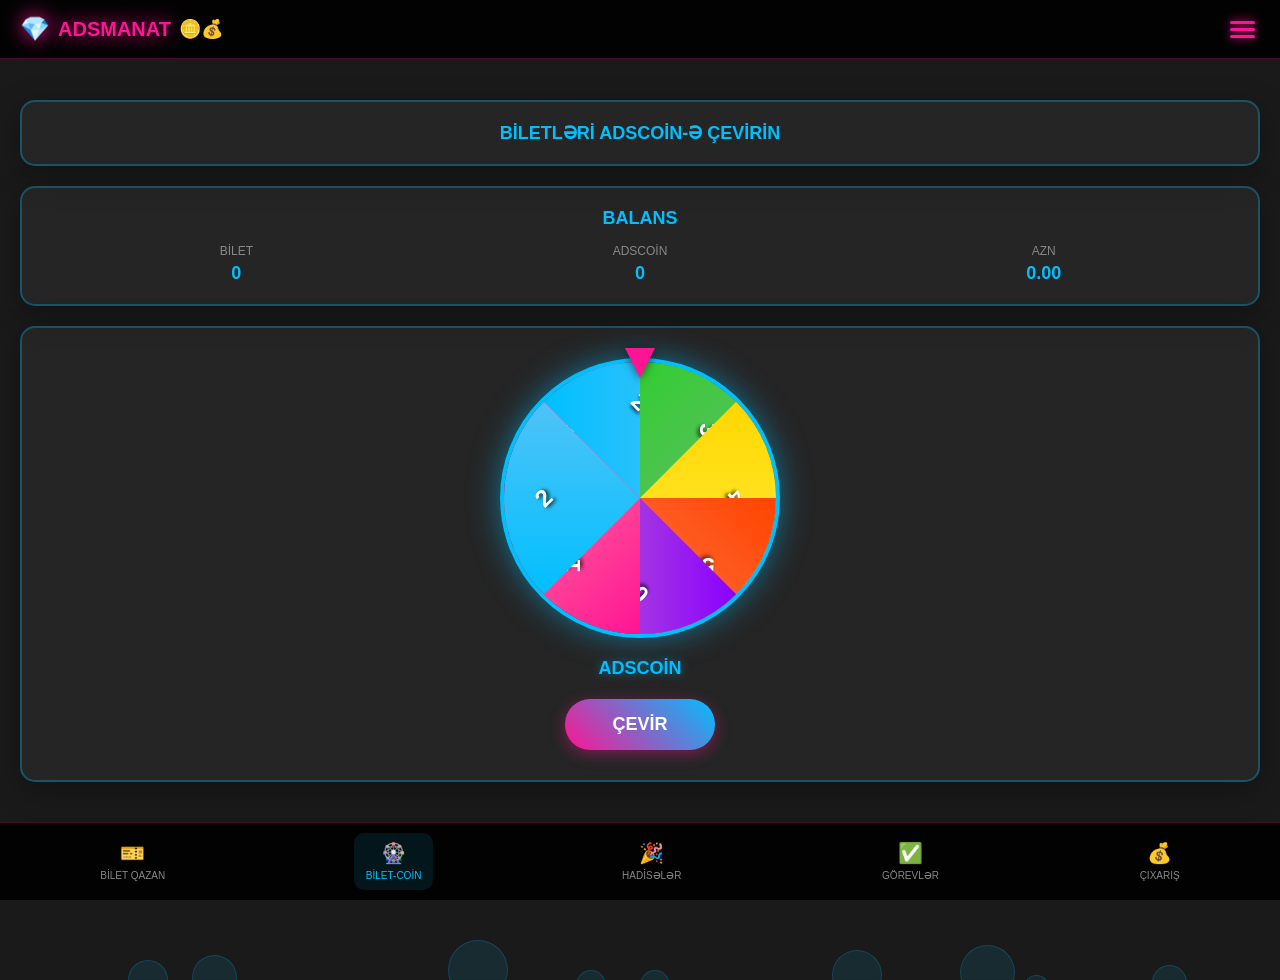
<file: biletcoin.html>
<!DOCTYPE html>
<html lang="az">
<head>
    <meta charset="UTF-8">
    <meta name="viewport" content="width=device-width, initial-scale=1.0">
    <title>BİLET-COİN - ADSMANAT</title>
    <link rel="stylesheet" href="styles.css">
    <link rel="stylesheet" href="biletcoin.css">
    <script src="https://telegram.org/js/telegram-web-app.js"></script>
</head>
<body>
    <!-- Header -->
    <header id="header" class="header">
        <div class="header-content">
            <div class="logo">
                <div class="logo-icon">💎</div>
                <span class="logo-text">ADSMANAT</span>
                <div class="coin-icons">🪙💰</div>
            </div>
            <button class="menu-btn" id="menuBtn">
                <span></span>
                <span></span>
                <span></span>
            </button>
        </div>
    </header>

    <!-- Slide Menu -->
    <div class="slide-menu" id="slideMenu">
        <div class="menu-header">
            <div class="menu-logo">
                <div class="logo-icon">💎</div>
                <span>ADSMANAT</span>
            </div>
            <button class="close-btn" id="closeBtn">✕</button>
        </div>
        <nav class="menu-nav">
            <a href="index.html" class="menu-item">
                <span class="menu-icon">🎯</span>
                <span>QAZANC</span>
            </a>
            <a href="friends.html" class="menu-item">
                <span class="menu-icon">👥</span>
                <span>DOSTLAR</span>
            </a>
            <a href="rules.html" class="menu-item">
                <span class="menu-icon">📜</span>
                <span>QAYDALAR</span>
            </a>
            <a href="settings.html" class="menu-item">
                <span class="menu-icon">⚙️</span>
                <span>AYARLAR</span>
            </a>
        </nav>
    </div>

    <!-- Menu Overlay -->
    <div class="menu-overlay" id="menuOverlay"></div>

    <!-- Win Message -->
    <div class="win-message" id="winMessage">
        <span class="win-icon">🎉</span>
        <span class="win-text" id="winText">Siz 1 ADSCOİN qazandınız!</span>
    </div>

    <!-- Main Content -->
    <main class="main-content">
        <!-- Title Section -->
        <div class="title-card">
            <h2>BİLETLƏRİ ADSCOİN-Ə ÇEVİRİN</h2>
        </div>

        <!-- Balance Section -->
        <div class="balance-card">
            <h3>BALANS</h3>
            <div class="balance-items">
                <div class="balance-item">
                    <span class="balance-label">BİLET</span>
                    <span class="balance-value" id="ticketBalance">0</span>
                </div>
                <div class="balance-item">
                    <span class="balance-label">ADSCOİN</span>
                    <span class="balance-value" id="adscoinBalance">0</span>
                </div>
                <div class="balance-item">
                    <span class="balance-label">AZN</span>
                    <span class="balance-value" id="aznBalance">0.00</span>
                </div>
            </div>
        </div>

        <!-- Spin Wheel Section -->
        <div class="wheel-container">
            <div class="wheel-wrapper">
                <div class="wheel" id="wheel">
                    <div class="wheel-segment" data-value="1">1</div>
                    <div class="wheel-segment" data-value="2">2</div>
                    <div class="wheel-segment" data-value="3">3</div>
                    <div class="wheel-segment" data-value="4">4</div>
                    <div class="wheel-segment" data-value="5">5</div>
                    <div class="wheel-segment" data-value="0">0</div>
                    <div class="wheel-segment" data-value="1">1</div>
                    <div class="wheel-segment" data-value="2">2</div>
                </div>
                <div class="wheel-pointer"></div>
            </div>
            
            <div class="wheel-labels">
                <div class="wheel-label">ADSCOİN</div>
            </div>
            
            <button class="spin-btn" id="spinBtn">ÇEVİR</button>
        </div>
    </main>

    <!-- Tabs -->
    <div class="tabs-container" id="tabsContainer">
        <div class="tabs">
            <a href="index.html" class="tab">
                <div class="tab-icon">🎫</div>
                <span>BİLET QAZAN</span>
            </a>
            <a href="biletcoin.html" class="tab active">
                <div class="tab-icon">🎡</div>
                <span>BİLET-COİN</span>
            </a>
            <a href="events.html" class="tab">
                <div class="tab-icon">🎉</div>
                <span>HADİSƏLƏR</span>
            </a>
            <a href="tasks.html" class="tab">
                <div class="tab-icon">✅</div>
                <span>GÖREVLƏR</span>
            </a>
            <a href="withdraw.html" class="tab">
                <div class="tab-icon">💰</div>
                <span>ÇIXARIŞ</span>
            </a>
        </div>
    </div>

    <!-- Bubbles Animation -->
    <div class="bubbles">
        <div class="bubble"></div>
        <div class="bubble"></div>
        <div class="bubble"></div>
        <div class="bubble"></div>
        <div class="bubble"></div>
        <div class="bubble"></div>
        <div class="bubble"></div>
        <div class="bubble"></div>
        <div class="bubble"></div>
        <div class="bubble"></div>
    </div>

    <script src="script.js"></script>
    <script src="biletcoin.js"></script>
</body>
</html>
</file>
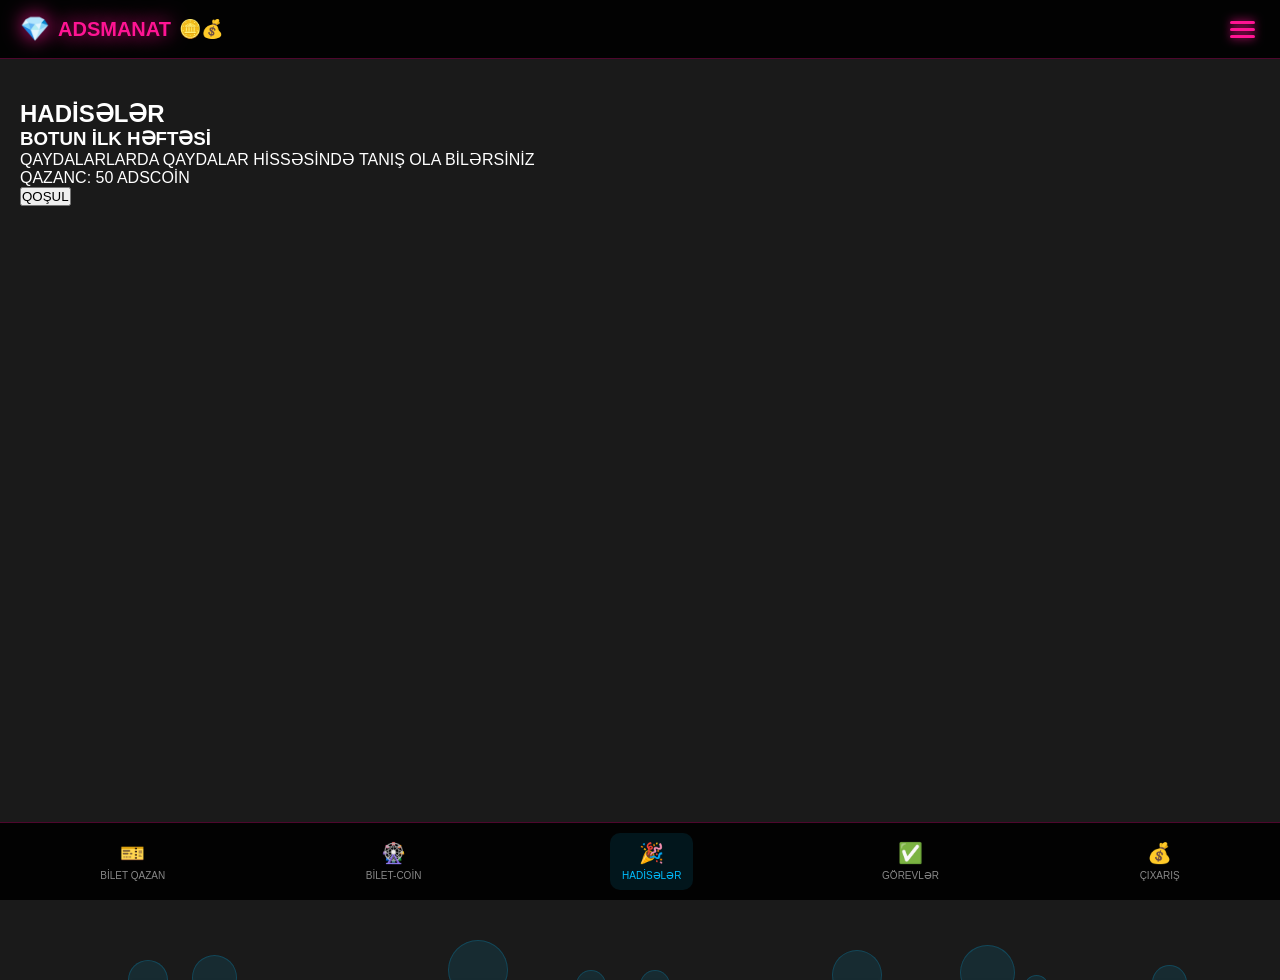
<file: events.html>
<!DOCTYPE html>
<html lang="az">
<head>
    <meta charset="UTF-8">
    <meta name="viewport" content="width=device-width, initial-scale=1.0">
    <title>HADİSƏLƏR - ADSMANAT</title>
    <link rel="stylesheet" href="styles.css">
    <script src="https://telegram.org/js/telegram-web-app.js"></script>
</head>
<body>
    <!-- Header -->
    <header id="header" class="header">
        <div class="header-content">
            <div class="logo">
                <div class="logo-icon">💎</div>
                <span class="logo-text">ADSMANAT</span>
                <div class="coin-icons">🪙💰</div>
            </div>
            <button class="menu-btn" id="menuBtn">
                <span></span>
                <span></span>
                <span></span>
            </button>
        </div>
    </header>

    <!-- Slide Menu -->
    <div class="slide-menu" id="slideMenu">
        <div class="menu-header">
            <div class="menu-logo">
                <div class="logo-icon">💎</div>
                <span>ADSMANAT</span>
            </div>
            <button class="close-btn" id="closeBtn">✕</button>
        </div>
        <nav class="menu-nav">
            <a href="index.html" class="menu-item">
                <span class="menu-icon">🎯</span>
                <span>QAZANC</span>
            </a>
            <a href="friends.html" class="menu-item">
                <span class="menu-icon">👥</span>
                <span>DOSTLAR</span>
            </a>
            <a href="rules.html" class="menu-item">
                <span class="menu-icon">📜</span>
                <span>QAYDALAR</span>
            </a>
            <a href="settings.html" class="menu-item">
                <span class="menu-icon">⚙️</span>
                <span>AYARLAR</span>
            </a>
        </nav>
    </div>

    <!-- Menu Overlay -->
    <div class="menu-overlay" id="menuOverlay"></div>

    <!-- Main Content -->
    <main class="main-content">
        <!-- Events Title -->
        <div class="events-card">
            <h2>HADİSƏLƏR</h2>
            
            <!-- First Week Event -->
            <div class="event-item">
                <div class="event-header">
                    <h3>BOTUN İLK HƏFTƏSİ</h3>
                </div>
                
                <div class="event-content">
                    <div class="event-info">
                        <p>QAYDALARLARDA QAYDALAR HİSSƏSİNDƏ TANIŞ OLA BİLƏRSİNİZ</p>
                        <div class="event-reward">
                            <span class="reward-label">QAZANC:</span>
                            <span class="reward-value">50 ADSCOİN</span>
                        </div>
                    </div>
                    
                    <button class="join-btn" id="joinEventBtn">QOŞUL</button>
                </div>
            </div>
        </div>
    </main>

    <!-- Tabs -->
    <div class="tabs-container" id="tabsContainer">
        <div class="tabs">
            <a href="index.html" class="tab">
                <div class="tab-icon">🎫</div>
                <span>BİLET QAZAN</span>
            </a>
            <a href="biletcoin.html" class="tab">
                <div class="tab-icon">🎡</div>
                <span>BİLET-COİN</span>
            </a>
            <a href="events.html" class="tab active">
                <div class="tab-icon">🎉</div>
                <span>HADİSƏLƏR</span>
            </a>
            <a href="tasks.html" class="tab">
                <div class="tab-icon">✅</div>
                <span>GÖREVLƏR</span>
            </a>
            <a href="withdraw.html" class="tab">
                <div class="tab-icon">💰</div>
                <span>ÇIXARIŞ</span>
            </a>
        </div>
    </div>

    <!-- Bubbles Animation -->
    <div class="bubbles">
        <div class="bubble"></div>
        <div class="bubble"></div>
        <div class="bubble"></div>
        <div class="bubble"></div>
        <div class="bubble"></div>
        <div class="bubble"></div>
        <div class="bubble"></div>
        <div class="bubble"></div>
        <div class="bubble"></div>
        <div class="bubble"></div>
    </div>

    <script src="script.js"></script>
    <script>
        // Events page specific functionality
        document.addEventListener('DOMContentLoaded', function() {
            const joinEventBtn = document.getElementById('joinEventBtn');
            
            joinEventBtn.addEventListener('click', function() {
                // Redirect to rules page
                window.location.href = 'rules.html';
            });
        });
    </script>
</body>
</html>
</file>
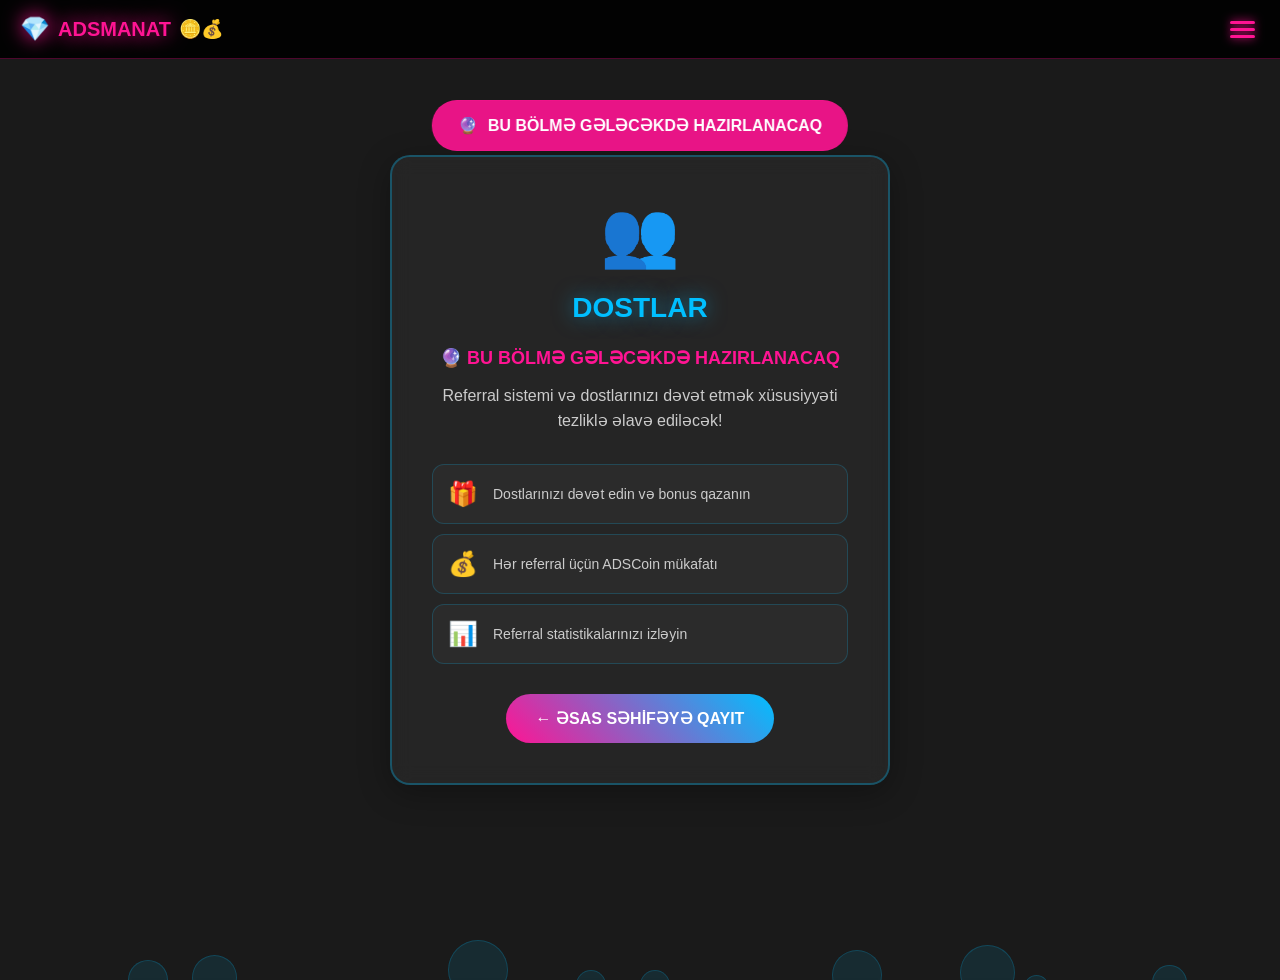
<file: friends.html>
<!DOCTYPE html>
<html lang="az">
<head>
    <meta charset="UTF-8">
    <meta name="viewport" content="width=device-width, initial-scale=1.0">
    <title>DOSTLAR - ADSMANAT</title>
    <link rel="stylesheet" href="styles.css">
    <script src="https://telegram.org/js/telegram-web-app.js"></script>
</head>
<body>
    <!-- Header -->
    <header id="header" class="header">
        <div class="header-content">
            <div class="logo">
                <div class="logo-icon">💎</div>
                <span class="logo-text">ADSMANAT</span>
                <div class="coin-icons">🪙💰</div>
            </div>
            <button class="menu-btn" id="menuBtn">
                <span></span>
                <span></span>
                <span></span>
            </button>
        </div>
    </header>

    <!-- Slide Menu -->
    <div class="slide-menu" id="slideMenu">
        <div class="menu-header">
            <div class="menu-logo">
                <div class="logo-icon">💎</div>
                <span>ADSMANAT</span>
            </div>
            <button class="close-btn" id="closeBtn">✕</button>
        </div>
        <nav class="menu-nav">
            <a href="index.html" class="menu-item">
                <span class="menu-icon">🎯</span>
                <span>QAZANC</span>
            </a>
            <a href="friends.html" class="menu-item active">
                <span class="menu-icon">👥</span>
                <span>DOSTLAR</span>
            </a>
            <a href="rules.html" class="menu-item">
                <span class="menu-icon">📜</span>
                <span>QAYDALAR</span>
            </a>
            <a href="settings.html" class="menu-item">
                <span class="menu-icon">⚙️</span>
                <span>AYARLAR</span>
            </a>
        </nav>
    </div>

    <!-- Menu Overlay -->
    <div class="menu-overlay" id="menuOverlay"></div>

    <!-- Coming Soon Message -->
    <div class="coming-soon-message" id="comingSoonMessage">
        <span class="message-icon">🔮</span>
        <span class="message-text">BU BÖLMƏ GƏLƏCƏKDƏ HAZIRLANACAQ</span>
    </div>

    <!-- Main Content -->
    <main class="main-content">
        <div class="coming-soon-container">
            <div class="coming-soon-card">
                <div class="coming-soon-icon">👥</div>
                <h2>DOSTLAR</h2>
                <div class="coming-soon-text">
                    <p>🔮 BU BÖLMƏ GƏLƏCƏKDƏ HAZIRLANACAQ</p>
                    <p>Referral sistemi və dostlarınızı dəvət etmək xüsusiyyəti tezliklə əlavə ediləcək!</p>
                </div>
                
                <div class="features-preview">
                    <div class="feature-item">
                        <div class="feature-emoji">🎁</div>
                        <div class="feature-text">Dostlarınızı dəvət edin və bonus qazanın</div>
                    </div>
                    <div class="feature-item">
                        <div class="feature-emoji">💰</div>
                        <div class="feature-text">Hər referral üçün ADSCoin mükafatı</div>
                    </div>
                    <div class="feature-item">
                        <div class="feature-emoji">📊</div>
                        <div class="feature-text">Referral statistikalarınızı izləyin</div>
                    </div>
                </div>
                
                <button class="back-btn" onclick="window.location.href='index.html'">
                    ← ƏSAS SƏHİFƏYƏ QAYIT
                </button>
            </div>
        </div>
    </main>

    <!-- Bubbles Animation -->
    <div class="bubbles">
        <div class="bubble"></div>
        <div class="bubble"></div>
        <div class="bubble"></div>
        <div class="bubble"></div>
        <div class="bubble"></div>
        <div class="bubble"></div>
        <div class="bubble"></div>
        <div class="bubble"></div>
        <div class="bubble"></div>
        <div class="bubble"></div>
    </div>

    <script src="script.js"></script>
    <script>
        // Show coming soon message on page load
        document.addEventListener('DOMContentLoaded', function() {
            const message = document.getElementById('comingSoonMessage');
            setTimeout(() => {
                message.classList.add('show');
                setTimeout(() => {
                    message.classList.remove('show');
                }, 3000);
            }, 500);
        });
    </script>

    <style>
        .coming-soon-container {
            display: flex;
            justify-content: center;
            align-items: center;
            min-height: calc(100vh - 160px);
            padding: 20px;
        }

        .coming-soon-card {
            background: rgba(255, 255, 255, 0.05);
            border: 2px solid rgba(0, 191, 255, 0.3);
            border-radius: 20px;
            padding: 40px;
            backdrop-filter: blur(10px);
            box-shadow: 0 8px 32px rgba(0, 0, 0, 0.3);
            text-align: center;
            max-width: 500px;
            width: 100%;
        }

        .coming-soon-icon {
            font-size: 64px;
            margin-bottom: 20px;
            animation: bounce 2s infinite;
        }

        @keyframes bounce {
            0%, 20%, 50%, 80%, 100% { transform: translateY(0); }
            40% { transform: translateY(-10px); }
            60% { transform: translateY(-5px); }
        }

        .coming-soon-card h2 {
            color: #00bfff;
            font-size: 28px;
            margin-bottom: 20px;
            text-shadow: 0 0 20px rgba(0, 191, 255, 0.5);
        }

        .coming-soon-text {
            margin-bottom: 30px;
        }

        .coming-soon-text p {
            color: #ccc;
            font-size: 16px;
            margin-bottom: 10px;
            line-height: 1.6;
        }

        .coming-soon-text p:first-child {
            color: #ff1493;
            font-weight: bold;
            font-size: 18px;
        }

        .features-preview {
            margin-bottom: 30px;
        }

        .feature-item {
            display: flex;
            align-items: center;
            gap: 15px;
            padding: 15px;
            background: rgba(255, 255, 255, 0.03);
            border: 1px solid rgba(0, 191, 255, 0.2);
            border-radius: 12px;
            margin-bottom: 10px;
            transition: all 0.3s;
        }

        .feature-item:hover {
            background: rgba(255, 255, 255, 0.08);
            border-color: rgba(0, 191, 255, 0.4);
            transform: translateY(-2px);
        }

        .feature-emoji {
            font-size: 24px;
            flex-shrink: 0;
        }

        .feature-text {
            color: #ccc;
            font-size: 14px;
            text-align: left;
        }

        .back-btn {
            background: linear-gradient(45deg, #ff1493, #00bfff);
            border: none;
            border-radius: 25px;
            color: white;
            font-size: 16px;
            font-weight: bold;
            padding: 15px 30px;
            cursor: pointer;
            transition: all 0.3s;
            text-transform: uppercase;
        }

        .back-btn:hover {
            transform: translateY(-2px);
            box-shadow: 0 8px 25px rgba(255, 20, 147, 0.4);
        }

        .coming-soon-message {
            position: fixed;
            top: 100px;
            left: 50%;
            transform: translateX(-50%) translateY(-100px);
            background: rgba(255, 20, 147, 0.9);
            color: white;
            padding: 15px 25px;
            border-radius: 25px;
            display: flex;
            align-items: center;
            gap: 10px;
            z-index: 3000;
            opacity: 0;
            transition: all 0.3s ease;
            backdrop-filter: blur(10px);
            border: 1px solid rgba(255, 20, 147, 0.3);
            font-weight: bold;
        }

        .coming-soon-message.show {
            opacity: 1;
            transform: translateX(-50%) translateY(0);
        }

        @media (max-width: 480px) {
            .coming-soon-card {
                padding: 30px 20px;
            }
            
            .coming-soon-icon {
                font-size: 48px;
            }
            
            .coming-soon-card h2 {
                font-size: 24px;
            }
            
            .coming-soon-text p {
                font-size: 14px;
            }
            
            .feature-item {
                padding: 12px;
                gap: 12px;
            }
            
            .feature-emoji {
                font-size: 20px;
            }
            
            .feature-text {
                font-size: 13px;
            }
            
            .back-btn {
                font-size: 14px;
                padding: 12px 24px;
            }
        }
    </style>
</body>
</html>
</file>
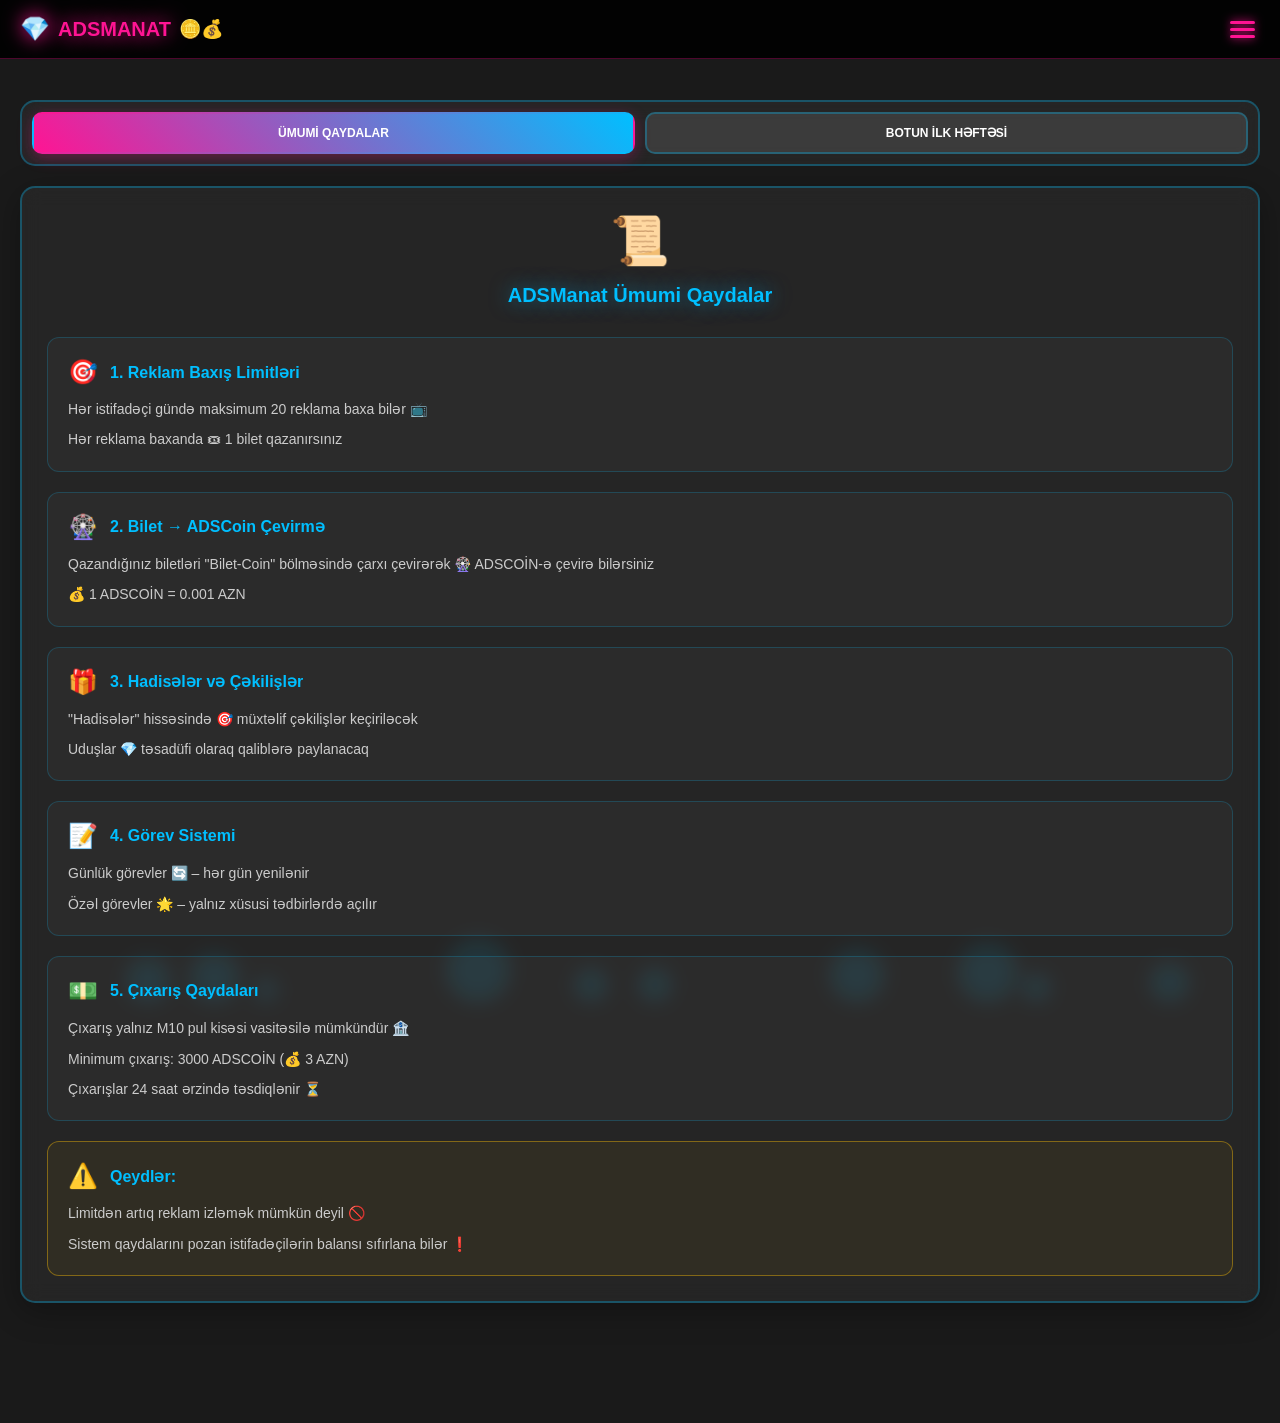
<file: rules.html>
<!DOCTYPE html>
<html lang="az">
<head>
    <meta charset="UTF-8">
    <meta name="viewport" content="width=device-width, initial-scale=1.0">
    <title>QAYDALAR - ADSMANAT</title>
    <link rel="stylesheet" href="styles.css">
    <link rel="stylesheet" href="rules.css">
    <script src="https://telegram.org/js/telegram-web-app.js"></script>
</head>
<body>
    <!-- Header -->
    <header id="header" class="header">
        <div class="header-content">
            <div class="logo">
                <div class="logo-icon">💎</div>
                <span class="logo-text">ADSMANAT</span>
                <div class="coin-icons">🪙💰</div>
            </div>
            <button class="menu-btn" id="menuBtn">
                <span></span>
                <span></span>
                <span></span>
            </button>
        </div>
    </header>

    <!-- Slide Menu -->
    <div class="slide-menu" id="slideMenu">
        <div class="menu-header">
            <div class="menu-logo">
                <div class="logo-icon">💎</div>
                <span>ADSMANAT</span>
            </div>
            <button class="close-btn" id="closeBtn">✕</button>
        </div>
        <nav class="menu-nav">
            <a href="index.html" class="menu-item">
                <span class="menu-icon">🎯</span>
                <span>QAZANC</span>
            </a>
            <a href="friends.html" class="menu-item">
                <span class="menu-icon">👥</span>
                <span>DOSTLAR</span>
            </a>
            <a href="rules.html" class="menu-item active">
                <span class="menu-icon">📜</span>
                <span>QAYDALAR</span>
            </a>
            <a href="settings.html" class="menu-item">
                <span class="menu-icon">⚙️</span>
                <span>AYARLAR</span>
            </a>
        </nav>
    </div>

    <!-- Menu Overlay -->
    <div class="menu-overlay" id="menuOverlay"></div>

    <!-- Main Content -->
    <main class="main-content">
        <!-- Rules Navigation -->
        <div class="rules-nav">
            <button class="nav-btn active" id="generalRulesBtn">ÜMUMİ QAYDALAR</button>
            <button class="nav-btn" id="eventRulesBtn">BOTUN İLK HƏFTƏSİ</button>
        </div>

        <!-- General Rules Content -->
        <div class="rules-content" id="generalRulesContent">
            <div class="rules-card">
                <div class="rules-header">
                    <div class="rules-icon">📜</div>
                    <h2>ADSManat Ümumi Qaydalar</h2>
                </div>

                <div class="rules-section">
                    <div class="rule-item">
                        <div class="rule-header">
                            <span class="rule-emoji">🎯</span>
                            <h3>1. Reklam Baxış Limitləri</h3>
                        </div>
                        <div class="rule-content">
                            <p>Hər istifadəçi gündə maksimum 20 reklama baxa bilər 📺</p>
                            <p>Hər reklama baxanda 🎟 1 bilet qazanırsınız</p>
                        </div>
                    </div>

                    <div class="rule-item">
                        <div class="rule-header">
                            <span class="rule-emoji">🎡</span>
                            <h3>2. Bilet → ADSCoin Çevirmə</h3>
                        </div>
                        <div class="rule-content">
                            <p>Qazandığınız biletləri "Bilet-Coin" bölməsində çarxı çevirərək 🎡 ADSCOİN-ə çevirə bilərsiniz</p>
                            <p>💰 1 ADSCOİN = 0.001 AZN</p>
                        </div>
                    </div>

                    <div class="rule-item">
                        <div class="rule-header">
                            <span class="rule-emoji">🎁</span>
                            <h3>3. Hadisələr və Çəkilişlər</h3>
                        </div>
                        <div class="rule-content">
                            <p>"Hadisələr" hissəsində 🎯 müxtəlif çəkilişlər keçiriləcək</p>
                            <p>Uduşlar 💎 təsadüfi olaraq qaliblərə paylanacaq</p>
                        </div>
                    </div>

                    <div class="rule-item">
                        <div class="rule-header">
                            <span class="rule-emoji">📝</span>
                            <h3>4. Görev Sistemi</h3>
                        </div>
                        <div class="rule-content">
                            <p>Günlük görevler 🔄 – hər gün yenilənir</p>
                            <p>Özəl görevler 🌟 – yalnız xüsusi tədbirlərdə açılır</p>
                        </div>
                    </div>

                    <div class="rule-item">
                        <div class="rule-header">
                            <span class="rule-emoji">💵</span>
                            <h3>5. Çıxarış Qaydaları</h3>
                        </div>
                        <div class="rule-content">
                            <p>Çıxarış yalnız M10 pul kisəsi vasitəsilə mümkündür 🏦</p>
                            <p>Minimum çıxarış: 3000 ADSCOİN (💰 3 AZN)</p>
                            <p>Çıxarışlar 24 saat ərzində təsdiqlənir ⏳</p>
                        </div>
                    </div>

                    <div class="rule-item warning">
                        <div class="rule-header">
                            <span class="rule-emoji">⚠️</span>
                            <h3>Qeydlər:</h3>
                        </div>
                        <div class="rule-content">
                            <p>Limitdən artıq reklam izləmək mümkün deyil 🚫</p>
                            <p>Sistem qaydalarını pozan istifadəçilərin balansı sıfırlana bilər ❗</p>
                        </div>
                    </div>
                </div>
            </div>
        </div>

        <!-- Event Rules Content -->
        <div class="rules-content" id="eventRulesContent" style="display: none;">
            <div class="rules-card">
                <div class="rules-header">
                    <div class="rules-icon">🎉</div>
                    <h2>Event Qaydaları</h2>
                    <h3 class="event-title">🗓 BOTUN İLK HƏFTƏSİ</h3>
                </div>

                <div class="rules-section">
                    <div class="rule-item event-rule">
                        <div class="rule-content">
                            <p>Bu çəkilişə qatılmaq üçün istifadəçi öz Telegram profil şəklini dəyişib bu linkdəki 📷 şəkil ilə eyni etməlidir:</p>
                            <div class="profile-link">
                                <a href="#" class="link-btn">🔗 Profil Şəkli Linki</a>
                            </div>
                        </div>
                    </div>

                    <div class="rule-item event-rule">
                        <div class="rule-content">
                            <p>Çəkiliş 1 həftə davam edəcək ⏱</p>
                        </div>
                    </div>

                    <div class="rule-item event-rule">
                        <div class="rule-content">
                            <p>Çəkiliş bitdikdən 5 gün ərzində hədiyyələr 🏆 balansınıza əlavə olunacaq</p>
                        </div>
                    </div>

                    <div class="rule-item prize-info">
                        <div class="rule-header">
                            <span class="rule-emoji">🏆</span>
                            <h3>Mükafat</h3>
                        </div>
                        <div class="rule-content">
                            <div class="prize-amount">50 ADSCOİN</div>
                        </div>
                    </div>
                </div>
            </div>
        </div>
    </main>

    <!-- Bubbles Animation -->
    <div class="bubbles">
        <div class="bubble"></div>
        <div class="bubble"></div>
        <div class="bubble"></div>
        <div class="bubble"></div>
        <div class="bubble"></div>
        <div class="bubble"></div>
        <div class="bubble"></div>
        <div class="bubble"></div>
        <div class="bubble"></div>
        <div class="bubble"></div>
    </div>

    <script src="script.js"></script>
    <script src="rules.js"></script>
</body>
</html>
</file>
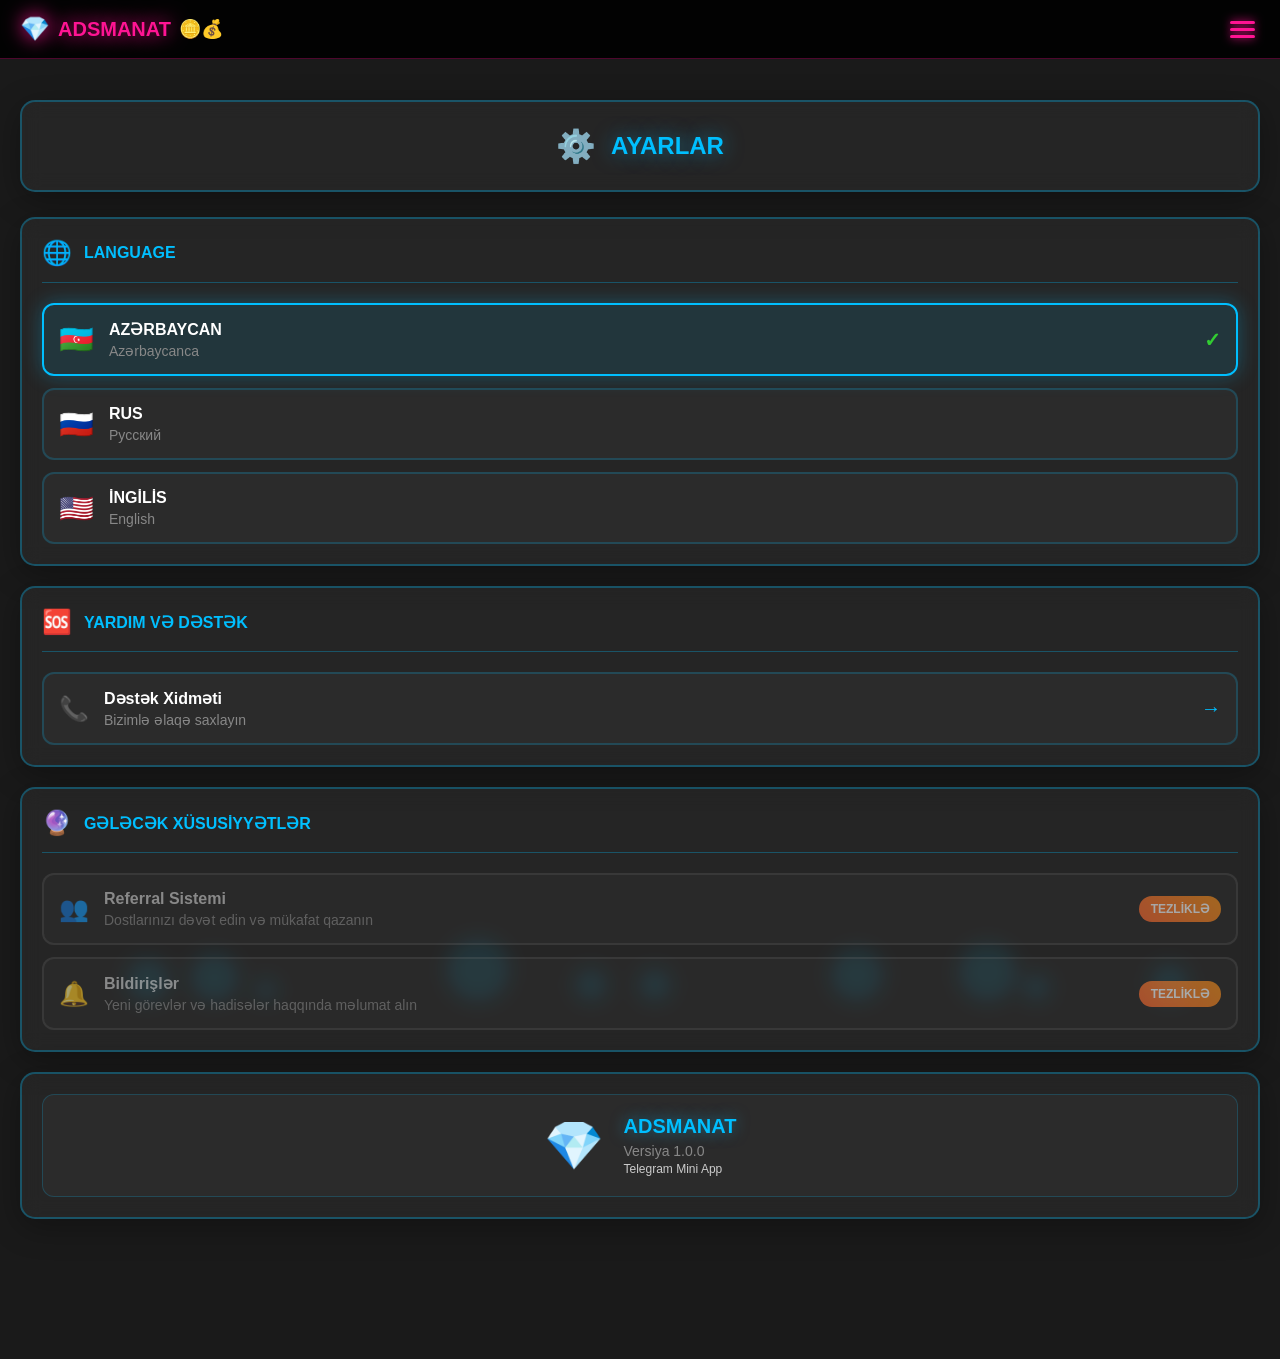
<file: settings.html>
<!DOCTYPE html>
<html lang="az">
<head>
    <meta charset="UTF-8">
    <meta name="viewport" content="width=device-width, initial-scale=1.0">
    <title>AYARLAR - ADSMANAT</title>
    <link rel="stylesheet" href="styles.css">
    <link rel="stylesheet" href="settings.css">
    <script src="https://telegram.org/js/telegram-web-app.js"></script>
</head>
<body>
    <!-- Header -->
    <header id="header" class="header">
        <div class="header-content">
            <div class="logo">
                <div class="logo-icon">💎</div>
                <span class="logo-text">ADSMANAT</span>
                <div class="coin-icons">🪙💰</div>
            </div>
            <button class="menu-btn" id="menuBtn">
                <span></span>
                <span></span>
                <span></span>
            </button>
        </div>
    </header>

    <!-- Slide Menu -->
    <div class="slide-menu" id="slideMenu">
        <div class="menu-header">
            <div class="menu-logo">
                <div class="logo-icon">💎</div>
                <span>ADSMANAT</span>
            </div>
            <button class="close-btn" id="closeBtn">✕</button>
        </div>
        <nav class="menu-nav">
            <a href="index.html" class="menu-item">
                <span class="menu-icon">🎯</span>
                <span>QAZANC</span>
            </a>
            <a href="friends.html" class="menu-item">
                <span class="menu-icon">👥</span>
                <span>DOSTLAR</span>
            </a>
            <a href="rules.html" class="menu-item">
                <span class="menu-icon">📜</span>
                <span>QAYDALAR</span>
            </a>
            <a href="settings.html" class="menu-item active">
                <span class="menu-icon">⚙️</span>
                <span>AYARLAR</span>
            </a>
        </nav>
    </div>

    <!-- Menu Overlay -->
    <div class="menu-overlay" id="menuOverlay"></div>

    <!-- Main Content -->
    <main class="main-content">
        <!-- Settings Title -->
        <div class="settings-card">
            <div class="settings-header">
                <div class="settings-icon">⚙️</div>
                <h2>AYARLAR</h2>
            </div>
        </div>

        <!-- Language Settings -->
        <div class="settings-section">
            <div class="section-header">
                <div class="section-icon">🌐</div>
                <h3>Language</h3>
            </div>
            
            <div class="language-options">
                <div class="language-option active" data-lang="az">
                    <div class="language-flag">🇦🇿</div>
                    <div class="language-info">
                        <div class="language-name">AZƏRBAYCAN</div>
                        <div class="language-native">Azərbaycanca</div>
                    </div>
                    <div class="language-check">✓</div>
                </div>
                
                <div class="language-option" data-lang="ru">
                    <div class="language-flag">🇷🇺</div>
                    <div class="language-info">
                        <div class="language-name">RUS</div>
                        <div class="language-native">Русский</div>
                    </div>
                    <div class="language-check">✓</div>
                </div>
                
                <div class="language-option" data-lang="en">
                    <div class="language-flag">🇺🇸</div>
                    <div class="language-info">
                        <div class="language-name">İNGİLİS</div>
                        <div class="language-native">English</div>
                    </div>
                    <div class="language-check">✓</div>
                </div>
            </div>
        </div>

        <!-- Support Settings -->
        <div class="settings-section">
            <div class="section-header">
                <div class="section-icon">🆘</div>
                <h3>YARDIM VƏ DƏSTƏK</h3>
            </div>
            
            <div class="support-options">
                <a href="https://t.me/c/2252090240/123" target="_blank" class="support-option">
                    <div class="support-icon">📞</div>
                    <div class="support-info">
                        <div class="support-title">Dəstək Xidməti</div>
                        <div class="support-description">Bizimlə əlaqə saxlayın</div>
                    </div>
                    <div class="support-arrow">→</div>
                </a>
            </div>
        </div>

        <!-- Coming Soon Section -->
        <div class="settings-section">
            <div class="section-header">
                <div class="section-icon">🔮</div>
                <h3>GƏLƏCƏK XÜSUSİYYƏTLƏR</h3>
            </div>
            
            <div class="coming-soon-options">
                <div class="coming-soon-option disabled">
                    <div class="feature-icon">👥</div>
                    <div class="feature-info">
                        <div class="feature-title">Referral Sistemi</div>
                        <div class="feature-description">Dostlarınızı dəvət edin və mükafat qazanın</div>
                    </div>
                    <div class="coming-soon-badge">Tezliklə</div>
                </div>
                
                <div class="coming-soon-option disabled">
                    <div class="feature-icon">🔔</div>
                    <div class="feature-info">
                        <div class="feature-title">Bildirişlər</div>
                        <div class="feature-description">Yeni görevlər və hadisələr haqqında məlumat alın</div>
                    </div>
                    <div class="coming-soon-badge">Tezliklə</div>
                </div>
            </div>
        </div>

        <!-- App Info -->
        <div class="settings-section">
            <div class="app-info">
                <div class="app-logo">💎</div>
                <div class="app-details">
                    <div class="app-name">ADSMANAT</div>
                    <div class="app-version">Versiya 1.0.0</div>
                    <div class="app-description">Telegram Mini App</div>
                </div>
            </div>
        </div>
    </main>

    <!-- Bubbles Animation -->
    <div class="bubbles">
        <div class="bubble"></div>
        <div class="bubble"></div>
        <div class="bubble"></div>
        <div class="bubble"></div>
        <div class="bubble"></div>
        <div class="bubble"></div>
        <div class="bubble"></div>
        <div class="bubble"></div>
        <div class="bubble"></div>
        <div class="bubble"></div>
    </div>

    <!-- Language Change Message -->
    <div class="language-message" id="languageMessage">
        <span class="message-icon">🌐</span>
        <span class="message-text">Dil dəyişdirildi! Səhifə yenilənir...</span>
    </div>

    <script src="script.js"></script>
    <script src="settings.js"></script>
</body>
</html>
</file>
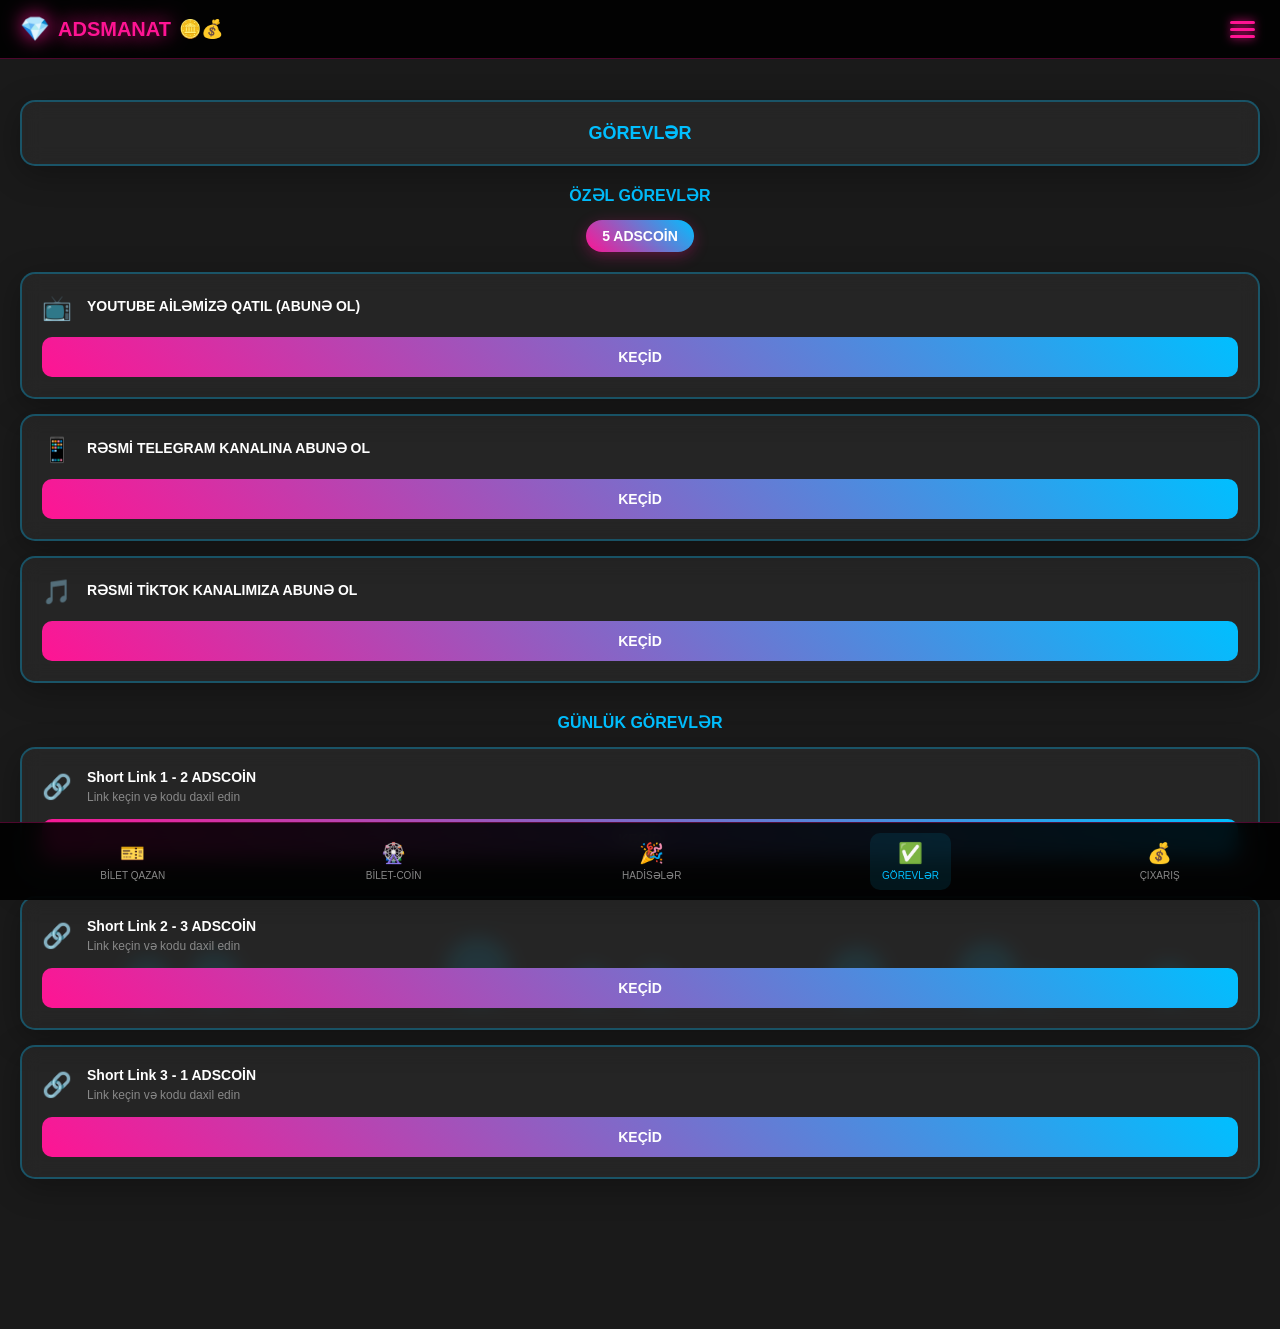
<file: tasks.html>
<!DOCTYPE html>
<html lang="az">
<head>
    <meta charset="UTF-8">
    <meta name="viewport" content="width=device-width, initial-scale=1.0">
    <title>GÖREVLƏR - ADSMANAT</title>
    <link rel="stylesheet" href="styles.css">
    <link rel="stylesheet" href="tasks.css">
    <script src="https://telegram.org/js/telegram-web-app.js"></script>
</head>
<body>
    <!-- Header -->
    <header id="header" class="header">
        <div class="header-content">
            <div class="logo">
                <div class="logo-icon">💎</div>
                <span class="logo-text">ADSMANAT</span>
                <div class="coin-icons">🪙💰</div>
            </div>
            <button class="menu-btn" id="menuBtn">
                <span></span>
                <span></span>
                <span></span>
            </button>
        </div>
    </header>

    <!-- Slide Menu -->
    <div class="slide-menu" id="slideMenu">
        <div class="menu-header">
            <div class="menu-logo">
                <div class="logo-icon">💎</div>
                <span>ADSMANAT</span>
            </div>
            <button class="close-btn" id="closeBtn">✕</button>
        </div>
        <nav class="menu-nav">
            <a href="index.html" class="menu-item">
                <span class="menu-icon">🎯</span>
                <span>QAZANC</span>
            </a>
            <a href="friends.html" class="menu-item">
                <span class="menu-icon">👥</span>
                <span>DOSTLAR</span>
            </a>
            <a href="rules.html" class="menu-item">
                <span class="menu-icon">📜</span>
                <span>QAYDALAR</span>
            </a>
            <a href="settings.html" class="menu-item">
                <span class="menu-icon">⚙️</span>
                <span>AYARLAR</span>
            </a>
        </nav>
    </div>

    <!-- Menu Overlay -->
    <div class="menu-overlay" id="menuOverlay"></div>

    <!-- Main Content -->
    <main class="main-content">
        <!-- Tasks Title -->
        <div class="tasks-card">
            <h2>GÖREVLƏR</h2>
        </div>

        <!-- Special Tasks -->
        <div class="special-tasks-section">
            <h3 class="section-title">ÖZƏL GÖREVLƏR</h3>
            
            <div class="reward-info">
                <span class="reward-badge">5 ADSCOİN</span>
            </div>

            <!-- YouTube Task -->
            <div class="task-item">
                <div class="task-content">
                    <div class="task-icon">📺</div>
                    <div class="task-text">
                        <div class="task-title">YOUTUBE AİLƏMİZƏ QATIL (ABUNƏ OL)</div>
                    </div>
                </div>
                <button class="task-btn" data-link="https://youtube.com/@adsmanat?si=p5erKFg_4Ds3SU2d" data-reward="5">KEÇİD</button>
            </div>

            <!-- Telegram Task -->
            <div class="task-item">
                <div class="task-content">
                    <div class="task-icon">📱</div>
                    <div class="task-text">
                        <div class="task-title">RƏSMİ TELEGRAM KANALINA ABUNƏ OL</div>
                    </div>
                </div>
                <button class="task-btn" data-link="https://t.me/adsmanatofficial" data-reward="5">KEÇİD</button>
            </div>

            <!-- TikTok Task -->
            <div class="task-item">
                <div class="task-content">
                    <div class="task-icon">🎵</div>
                    <div class="task-text">
                        <div class="task-title">RƏSMİ TİKTOK KANALIMIZA ABUNƏ OL</div>
                    </div>
                </div>
                <button class="task-btn" data-link="https://www.tiktok.com/@adsmanat?is_from_webapp=1&sender_device=pc" data-reward="5">KEÇİD</button>
            </div>
        </div>

        <!-- Daily Tasks -->
        <div class="daily-tasks-section">
            <h3 class="section-title">GÜNLÜK GÖREVLƏR</h3>
            
            <!-- Short Link Task 1 -->
            <div class="task-item daily-task">
                <div class="task-content">
                    <div class="task-icon">🔗</div>
                    <div class="task-text">
                        <div class="task-title">Short Link 1 - 2 ADSCOİN</div>
                        <div class="task-description">Link keçin və kodu daxil edin</div>
                    </div>
                </div>
                <button class="task-btn daily-task-btn" data-link="https://example.com/shortlink1" data-reward="2">KEÇİD</button>
                
                <!-- Code Input Section (Hidden by default) -->
                <div class="code-input-section" style="display: none;">
                    <div class="code-input-container">
                        <input type="text" class="code-input" placeholder="Kodu daxil edin..." maxlength="10">
                        <div class="code-buttons">
                            <button class="code-cancel-btn">LƏĞV ET</button>
                            <button class="code-confirm-btn">TƏSDİQ ET</button>
                        </div>
                    </div>
                </div>
            </div>

            <!-- Short Link Task 2 -->
            <div class="task-item daily-task">
                <div class="task-content">
                    <div class="task-icon">🔗</div>
                    <div class="task-text">
                        <div class="task-title">Short Link 2 - 3 ADSCOİN</div>
                        <div class="task-description">Link keçin və kodu daxil edin</div>
                    </div>
                </div>
                <button class="task-btn daily-task-btn" data-link="https://example.com/shortlink2" data-reward="3">KEÇİD</button>
                
                <!-- Code Input Section (Hidden by default) -->
                <div class="code-input-section" style="display: none;">
                    <div class="code-input-container">
                        <input type="text" class="code-input" placeholder="Kodu daxil edin..." maxlength="10">
                        <div class="code-buttons">
                            <button class="code-cancel-btn">LƏĞV ET</button>
                            <button class="code-confirm-btn">TƏSDİQ ET</button>
                        </div>
                    </div>
                </div>
            </div>

            <!-- Short Link Task 3 -->
            <div class="task-item daily-task">
                <div class="task-content">
                    <div class="task-icon">🔗</div>
                    <div class="task-text">
                        <div class="task-title">Short Link 3 - 1 ADSCOİN</div>
                        <div class="task-description">Link keçin və kodu daxil edin</div>
                    </div>
                </div>
                <button class="task-btn daily-task-btn" data-link="https://example.com/shortlink3" data-reward="1">KEÇİD</button>
                
                <!-- Code Input Section (Hidden by default) -->
                <div class="code-input-section" style="display: none;">
                    <div class="code-input-container">
                        <input type="text" class="code-input" placeholder="Kodu daxil edin..." maxlength="10">
                        <div class="code-buttons">
                            <button class="code-cancel-btn">LƏĞV ET</button>
                            <button class="code-confirm-btn">TƏSDİQ ET</button>
                        </div>
                    </div>
                </div>
            </div>
        </div>
    </main>

    <!-- Tabs -->
    <div class="tabs-container" id="tabsContainer">
        <div class="tabs">
            <a href="index.html" class="tab">
                <div class="tab-icon">🎫</div>
                <span>BİLET QAZAN</span>
            </a>
            <a href="biletcoin.html" class="tab">
                <div class="tab-icon">🎡</div>
                <span>BİLET-COİN</span>
            </a>
            <a href="events.html" class="tab">
                <div class="tab-icon">🎉</div>
                <span>HADİSƏLƏR</span>
            </a>
            <a href="tasks.html" class="tab active">
                <div class="tab-icon">✅</div>
                <span>GÖREVLƏR</span>
            </a>
            <a href="withdraw.html" class="tab">
                <div class="tab-icon">💰</div>
                <span>ÇIXARIŞ</span>
            </a>
        </div>
    </div>

    <!-- Bubbles Animation -->
    <div class="bubbles">
        <div class="bubble"></div>
        <div class="bubble"></div>
        <div class="bubble"></div>
        <div class="bubble"></div>
        <div class="bubble"></div>
        <div class="bubble"></div>
        <div class="bubble"></div>
        <div class="bubble"></div>
        <div class="bubble"></div>
        <div class="bubble"></div>
    </div>

    <script src="script.js"></script>
    <script src="tasks.js"></script>
</body>
</html>
</file>
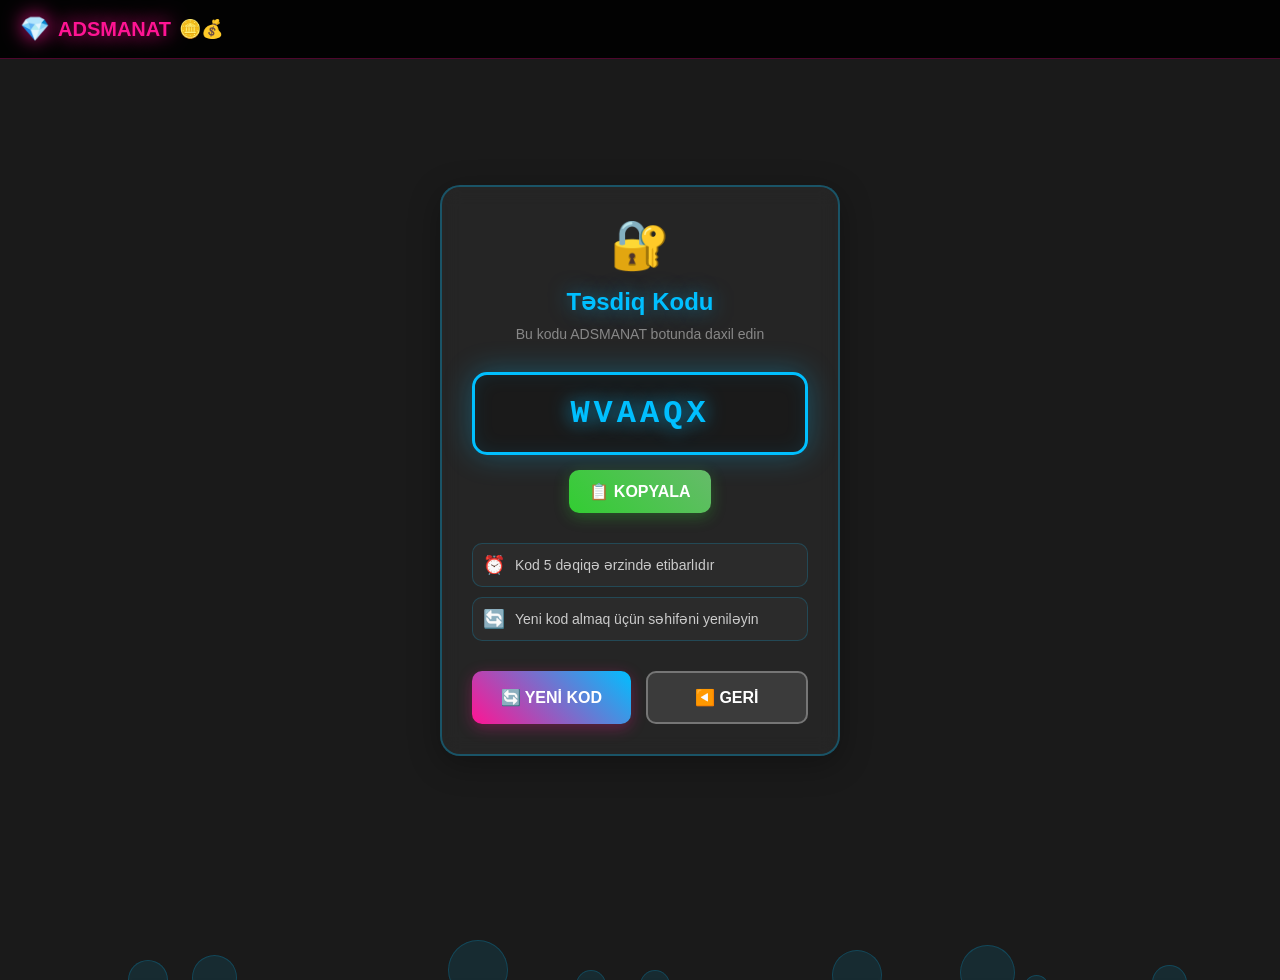
<file: verification.html>
<!DOCTYPE html>
<html lang="az">
<head>
    <meta charset="UTF-8">
    <meta name="viewport" content="width=device-width, initial-scale=1.0">
    <title>Kod Təsdiqi - ADSMANAT</title>
    <link rel="stylesheet" href="styles.css">
    <link rel="stylesheet" href="verification.css">
    <script src="https://telegram.org/js/telegram-web-app.js"></script>
</head>
<body>
    <!-- Header -->
    <header id="header" class="header">
        <div class="header-content">
            <div class="logo">
                <div class="logo-icon">💎</div>
                <span class="logo-text">ADSMANAT</span>
                <div class="coin-icons">🪙💰</div>
            </div>
        </div>
    </header>

    <!-- Main Content -->
    <main class="main-content">
        <div class="verification-container">
            <div class="verification-card">
                <div class="verification-header">
                    <div class="verification-icon">🔐</div>
                    <h2>Təsdiq Kodu</h2>
                    <p>Bu kodu ADSMANAT botunda daxil edin</p>
                </div>
                
                <div class="code-display">
                    <div class="code-box">
                        <span class="code-text" id="generatedCode">YOXDUR</span>
                    </div>
                    <button class="copy-btn" id="copyBtn">📋 KOPYALA</button>
                </div>
                
                <div class="verification-info">
                    <div class="info-item">
                        <span class="info-icon">⏰</span>
                        <span class="info-text">Kod 5 dəqiqə ərzində etibarlıdır</span>
                    </div>
                    <div class="info-item">
                        <span class="info-icon">🔄</span>
                        <span class="info-text">Yeni kod almaq üçün səhifəni yeniləyin</span>
                    </div>
                </div>
                
                <div class="action-buttons">
                    <button class="refresh-btn" id="refreshBtn">🔄 YENİ KOD</button>
                    <button class="back-btn" id="backBtn">◀️ GERİ</button>
                </div>
            </div>
        </div>
    </main>

    <!-- Bubbles Animation -->
    <div class="bubbles">
        <div class="bubble"></div>
        <div class="bubble"></div>
        <div class="bubble"></div>
        <div class="bubble"></div>
        <div class="bubble"></div>
        <div class="bubble"></div>
        <div class="bubble"></div>
        <div class="bubble"></div>
        <div class="bubble"></div>
        <div class="bubble"></div>
    </div>

    <!-- Success Message -->
    <div class="success-message" id="successMessage">
        <span class="success-icon">✅</span>
        <span class="success-text">Kod kopyalandı!</span>
    </div>

    <script src="verification.js"></script>
</body>
</html>
</file>
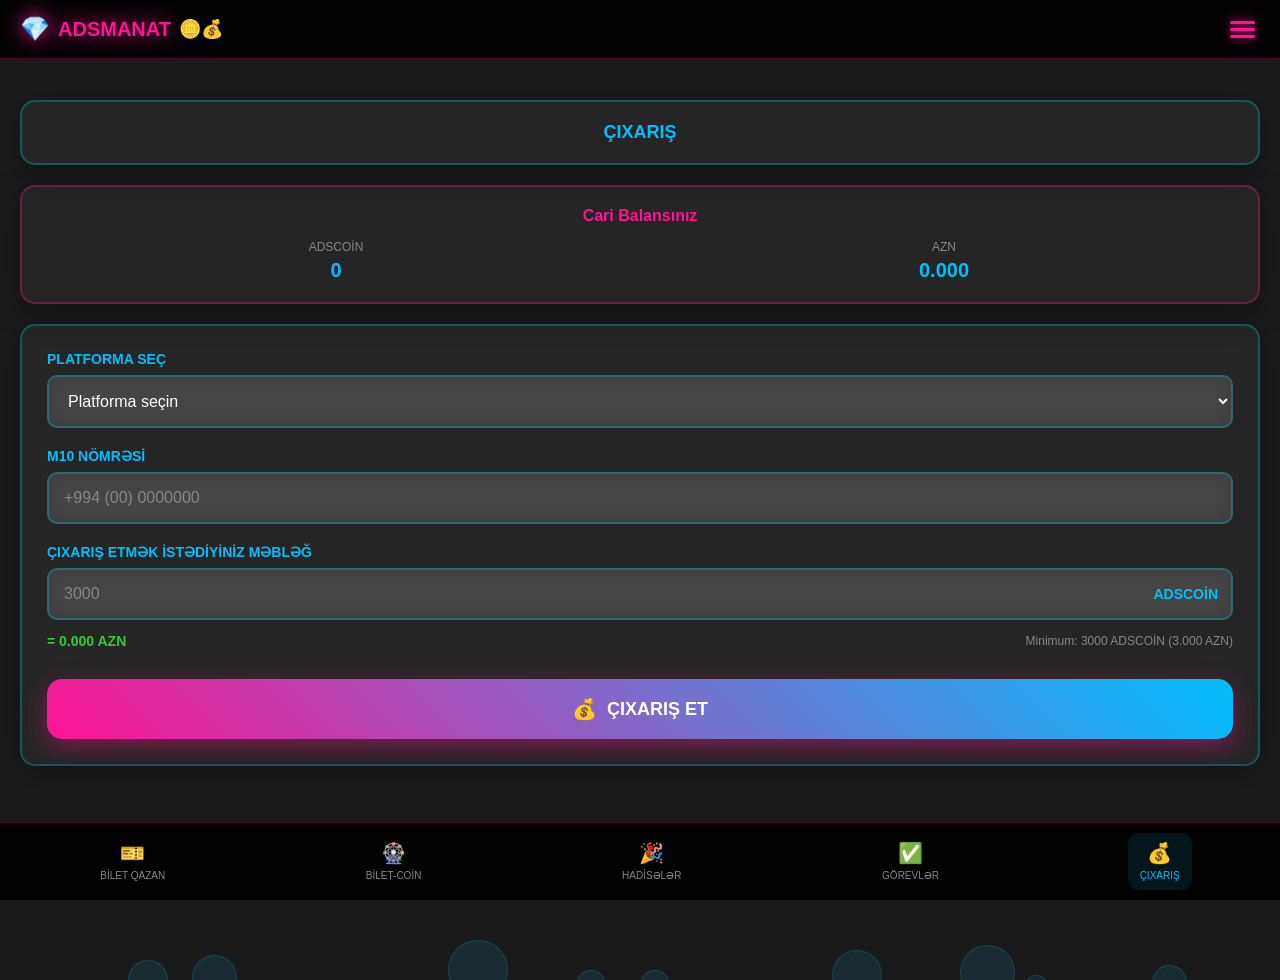
<file: withdraw.html>
<!DOCTYPE html>
<html lang="az">
<head>
    <meta charset="UTF-8">
    <meta name="viewport" content="width=device-width, initial-scale=1.0">
    <title>ÇIXARIŞ - ADSMANAT</title>
    <link rel="stylesheet" href="styles.css">
    <link rel="stylesheet" href="withdraw.css">
    <script src="https://telegram.org/js/telegram-web-app.js"></script>
</head>
<body>
    <!-- Header -->
    <header id="header" class="header">
        <div class="header-content">
            <div class="logo">
                <div class="logo-icon">💎</div>
                <span class="logo-text">ADSMANAT</span>
                <div class="coin-icons">🪙💰</div>
            </div>
            <button class="menu-btn" id="menuBtn">
                <span></span>
                <span></span>
                <span></span>
            </button>
        </div>
    </header>

    <!-- Slide Menu -->
    <div class="slide-menu" id="slideMenu">
        <div class="menu-header">
            <div class="menu-logo">
                <div class="logo-icon">💎</div>
                <span>ADSMANAT</span>
            </div>
            <button class="close-btn" id="closeBtn">✕</button>
        </div>
        <nav class="menu-nav">
            <a href="index.html" class="menu-item">
                <span class="menu-icon">🎯</span>
                <span>QAZANC</span>
            </a>
            <a href="friends.html" class="menu-item">
                <span class="menu-icon">👥</span>
                <span>DOSTLAR</span>
            </a>
            <a href="rules.html" class="menu-item">
                <span class="menu-icon">📜</span>
                <span>QAYDALAR</span>
            </a>
            <a href="settings.html" class="menu-item">
                <span class="menu-icon">⚙️</span>
                <span>AYARLAR</span>
            </a>
        </nav>
    </div>

    <!-- Menu Overlay -->
    <div class="menu-overlay" id="menuOverlay"></div>

    <!-- Withdrawal Message -->
    <div class="withdrawal-message" id="withdrawalMessage">
        <span class="message-icon">✅</span>
        <span class="message-text">SİZİN ÇIXARIŞINIZ 24 SAAT ƏRZİNDƏ TƏSDİQLƏNƏCƏK</span>
    </div>

    <!-- Main Content -->
    <main class="main-content">
        <!-- Withdrawal Title -->
        <div class="withdrawal-card">
            <h2>ÇIXARIŞ</h2>
        </div>

        <!-- Current Balance Display -->
        <div class="balance-display-card">
            <h3>Cari Balansınız</h3>
            <div class="balance-info">
                <div class="balance-item">
                    <span class="balance-label">ADSCOİN</span>
                    <span class="balance-value" id="currentAdscoin">0</span>
                </div>
                <div class="balance-item">
                    <span class="balance-label">AZN</span>
                    <span class="balance-value" id="currentAzn">0.000</span>
                </div>
            </div>
        </div>

        <!-- Withdrawal Form -->
        <div class="withdrawal-form-card">
            <form id="withdrawalForm" class="withdrawal-form">
                <!-- Platform Selection -->
                <div class="form-group">
                    <label class="form-label">Platforma seç</label>
                    <select class="form-select" id="platformSelect" required>
                        <option value="">Platforma seçin</option>
                        <option value="m10">M10</option>
                    </select>
                </div>

                <!-- M10 Number Input -->
                <div class="form-group">
                    <label class="form-label">M10 NÖMRƏSİ</label>
                    <input 
                        type="tel" 
                        class="form-input" 
                        id="m10Number" 
                        placeholder="+994 (00) 0000000"
                        required
                        maxlength="17"
                    >
                </div>

                <!-- Amount Input -->
                <div class="form-group">
                    <label class="form-label">ÇIXARIŞ ETMƏK İSTƏDİYİNİZ MƏBLƏĞ</label>
                    <div class="amount-input-container">
                        <input 
                            type="number" 
                            class="form-input amount-input" 
                            id="withdrawAmount" 
                            placeholder="3000"
                            min="3000"
                            required
                        >
                        <span class="amount-unit">ADSCOİN</span>
                    </div>
                    <div class="amount-info">
                        <span class="amount-azn" id="amountInAzn">= 0.000 AZN</span>
                        <span class="minimum-info">Minimum: 3000 ADSCOİN (3.000 AZN)</span>
                    </div>
                </div>

                <!-- Submit Button -->
                <button type="submit" class="submit-btn" id="submitBtn">
                    <span class="btn-icon">💰</span>
                    <span class="btn-text">ÇIXARIŞ ET</span>
                </button>
            </form>
        </div>
    </main>

    <!-- Tabs -->
    <div class="tabs-container" id="tabsContainer">
        <div class="tabs">
            <a href="index.html" class="tab">
                <div class="tab-icon">🎫</div>
                <span>BİLET QAZAN</span>
            </a>
            <a href="biletcoin.html" class="tab">
                <div class="tab-icon">🎡</div>
                <span>BİLET-COİN</span>
            </a>
            <a href="events.html" class="tab">
                <div class="tab-icon">🎉</div>
                <span>HADİSƏLƏR</span>
            </a>
            <a href="tasks.html" class="tab">
                <div class="tab-icon">✅</div>
                <span>GÖREVLƏR</span>
            </a>
            <a href="withdraw.html" class="tab active">
                <div class="tab-icon">💰</div>
                <span>ÇIXARIŞ</span>
            </a>
        </div>
    </div>

    <!-- Bubbles Animation -->
    <div class="bubbles">
        <div class="bubble"></div>
        <div class="bubble"></div>
        <div class="bubble"></div>
        <div class="bubble"></div>
        <div class="bubble"></div>
        <div class="bubble"></div>
        <div class="bubble"></div>
        <div class="bubble"></div>
        <div class="bubble"></div>
        <div class="bubble"></div>
    </div>

    <script src="script.js"></script>
    <script src="withdraw.js"></script>
</body>
</html>
</file>
<file: styles.css>
* {
    margin: 0;
    padding: 0;
    box-sizing: border-box;
}

body {
    font-family: -apple-system, BlinkMacSystemFont, 'Segoe UI', Roboto, sans-serif;
    background: #1a1a1a;
    color: white;
    overflow-x: hidden;
    min-height: 100vh;
}

/* Header */
.header {
    position: fixed;
    top: 0;
    left: 0;
    right: 0;
    background: rgba(0, 0, 0, 0.9);
    backdrop-filter: blur(10px);
    z-index: 1000;
    padding: 15px 20px;
    border-bottom: 1px solid rgba(255, 20, 147, 0.3);
    transition: transform 0.3s ease;
}

.header-content {
    display: flex;
    justify-content: space-between;
    align-items: center;
}

.logo {
    display: flex;
    align-items: center;
    gap: 8px;
}

.logo-icon {
    font-size: 24px;
    color: #ff1493;
    text-shadow: 0 0 20px #ff1493;
    animation: glow 2s ease-in-out infinite alternate;
}

.logo-text {
    font-size: 20px;
    font-weight: bold;
    color: #ff1493;
    text-shadow: 0 0 20px #ff1493;
}

.coin-icons {
    font-size: 18px;
}

@keyframes glow {
    from { text-shadow: 0 0 20px #ff1493; }
    to { text-shadow: 0 0 30px #ff1493, 0 0 40px #ff1493; }
}

/* Menu Button */
.menu-btn {
    background: none;
    border: none;
    cursor: pointer;
    padding: 5px;
    display: flex;
    flex-direction: column;
    gap: 4px;
}

.menu-btn span {
    width: 25px;
    height: 3px;
    background: #ff1493;
    border-radius: 2px;
    transition: 0.3s;
    box-shadow: 0 0 10px #ff1493;
}

/* Slide Menu */
.slide-menu {
    position: fixed;
    top: 0;
    right: -300px;
    width: 280px;
    height: 100vh;
    background: rgba(0, 0, 0, 0.95);
    backdrop-filter: blur(20px);
    z-index: 2000;
    transition: right 0.3s ease;
    border-left: 1px solid rgba(255, 20, 147, 0.3);
}

.slide-menu.open {
    right: 0;
}

.menu-header {
    display: flex;
    justify-content: space-between;
    align-items: center;
    padding: 20px;
    border-bottom: 1px solid rgba(255, 20, 147, 0.3);
}

.menu-logo {
    display: flex;
    align-items: center;
    gap: 10px;
    color: #ff1493;
    font-weight: bold;
    text-shadow: 0 0 20px #ff1493;
}

.close-btn {
    background: none;
    border: none;
    color: #ff1493;
    font-size: 24px;
    cursor: pointer;
    padding: 5px;
    border-radius: 50%;
    transition: 0.3s;
}

.close-btn:hover {
    background: rgba(255, 20, 147, 0.1);
    transform: rotate(90deg);
}

.menu-nav {
    padding: 20px 0;
}

.menu-item {
    display: flex;
    align-items: center;
    gap: 15px;
    padding: 15px 20px;
    color: white;
    text-decoration: none;
    transition: 0.3s;
    border-left: 3px solid transparent;
}

.menu-item:hover,
.menu-item.active {
    background: rgba(0, 191, 255, 0.1);
    border-left-color: #00bfff;
    box-shadow: inset 0 0 20px rgba(0, 191, 255, 0.1);
}

.menu-icon {
    font-size: 20px;
}

.menu-overlay {
    position: fixed;
    top: 0;
    left: 0;
    width: 100%;
    height: 100%;
    background: rgba(0, 0, 0, 0.5);
    z-index: 1500;
    opacity: 0;
    visibility: hidden;
    transition: 0.3s;
}

.menu-overlay.show {
    opacity: 1;
    visibility: visible;
}

/* Success Message */
.success-message {
    position: fixed;
    top: 100px;
    left: 50%;
    transform: translateX(-50%) translateY(-100px);
    background: rgba(34, 197, 94, 0.9);
    color: white;
    padding: 15px 25px;
    border-radius: 25px;
    display: flex;
    align-items: center;
    gap: 10px;
    z-index: 3000;
    opacity: 0;
    transition: all 0.3s ease;
    backdrop-filter: blur(10px);
    border: 1px solid rgba(34, 197, 94, 0.3);
}

.success-message.show {
    opacity: 1;
    transform: translateX(-50%) translateY(0);
}

/* Main Content */
.main-content {
    margin-top: 80px;
    margin-bottom: 100px;
    padding: 20px;
}

/* Cards */
.profile-card,
.balance-card,
.watch-ad-card {
    background: rgba(255, 255, 255, 0.05);
    border: 2px solid rgba(0, 191, 255, 0.3);
    border-radius: 15px;
    padding: 20px;
    margin-bottom: 20px;
    backdrop-filter: blur(10px);
    box-shadow: 0 8px 32px rgba(0, 0, 0, 0.3);
}

.profile-info {
    display: flex;
    align-items: center;
    gap: 15px;
}

.profile-image {
    width: 50px;
    height: 50px;
    border-radius: 50%;
    border: 2px solid #00bfff;
    box-shadow: 0 0 15px rgba(0, 191, 255, 0.5);
}

.profile-name {
    font-size: 18px;
    font-weight: bold;
    color: white;
}

.profile-username {
    font-size: 14px;
    color: #00bfff;
}

/* Balance Card */
.balance-card h3 {
    text-align: center;
    margin-bottom: 15px;
    color: #00bfff;
    font-size: 18px;
}

.balance-items {
    display: flex;
    justify-content: space-between;
    gap: 15px;
}

.balance-item {
    text-align: center;
    flex: 1;
}

.balance-label {
    display: block;
    font-size: 12px;
    color: #888;
    margin-bottom: 5px;
}

.balance-value {
    display: block;
    font-size: 18px;
    font-weight: bold;
    color: #00bfff;
}

/* Watch Ad Card */
.ad-content {
    display: flex;
    align-items: center;
    gap: 15px;
    margin-bottom: 15px;
}

.ad-icon {
    font-size: 30px;
}

.ad-title {
    font-size: 18px;
    font-weight: bold;
    color: white;
}

.ad-counter {
    font-size: 14px;
    color: #888;
    margin-top: 5px;
}

.watch-btn {
    width: 100%;
    padding: 15px;
    background: linear-gradient(45deg, #ff1493, #00bfff);
    border: none;
    border-radius: 10px;
    color: white;
    font-size: 16px;
    font-weight: bold;
    cursor: pointer;
    transition: 0.3s;
    text-transform: uppercase;
}

.watch-btn:hover {
    transform: translateY(-2px);
    box-shadow: 0 8px 25px rgba(255, 20, 147, 0.4);
}

.watch-btn:active {
    transform: scale(0.98);
}

.watch-btn:disabled {
    opacity: 0.5;
    cursor: not-allowed;
    transform: none;
}

/* Tabs */
.tabs-container {
    position: fixed;
    bottom: 0;
    left: 0;
    right: 0;
    background: rgba(0, 0, 0, 0.9);
    backdrop-filter: blur(10px);
    border-top: 1px solid rgba(255, 20, 147, 0.3);
    z-index: 1000;
    transition: transform 0.3s ease;
}

.tabs {
    display: flex;
    justify-content: space-around;
    padding: 10px 0;
}

.tab {
    display: flex;
    flex-direction: column;
    align-items: center;
    gap: 5px;
    color: #888;
    text-decoration: none;
    padding: 8px 12px;
    border-radius: 10px;
    transition: 0.3s;
    min-width: 60px;
}

.tab.active {
    color: #00bfff;
    background: rgba(0, 191, 255, 0.1);
}

.tab-icon {
    font-size: 20px;
}

.tab span {
    font-size: 10px;
    text-align: center;
    line-height: 1.2;
}

/* Bubbles Animation */
.bubbles {
    position: fixed;
    top: 0;
    left: 0;
    width: 100%;
    height: 100%;
    pointer-events: none;
    z-index: -1;
}

.bubble {
    position: absolute;
    bottom: -100px;
    background: rgba(0, 191, 255, 0.1);
    border: 1px solid rgba(0, 191, 255, 0.2);
    border-radius: 50%;
    animation: bubble 15s infinite;
    backdrop-filter: blur(2px);
}

.bubble:nth-child(1) { left: 10%; width: 40px; height: 40px; animation-delay: 0s; }
.bubble:nth-child(2) { left: 20%; width: 20px; height: 20px; animation-delay: 2s; }
.bubble:nth-child(3) { left: 35%; width: 60px; height: 60px; animation-delay: 4s; }
.bubble:nth-child(4) { left: 50%; width: 30px; height: 30px; animation-delay: 6s; }
.bubble:nth-child(5) { left: 65%; width: 50px; height: 50px; animation-delay: 8s; }
.bubble:nth-child(6) { left: 80%; width: 25px; height: 25px; animation-delay: 10s; }
.bubble:nth-child(7) { left: 90%; width: 35px; height: 35px; animation-delay: 12s; }
.bubble:nth-child(8) { left: 15%; width: 45px; height: 45px; animation-delay: 14s; }
.bubble:nth-child(9) { left: 75%; width: 55px; height: 55px; animation-delay: 16s; }
.bubble:nth-child(10) { left: 45%; width: 30px; height: 30px; animation-delay: 18s; }

@keyframes bubble {
    0% {
        transform: translateY(0) rotate(0deg);
        opacity: 1;
    }
    100% {
        transform: translateY(-100vh) rotate(360deg);
        opacity: 0;
    }
}

/* Loading Overlay */
.loading-overlay {
    position: fixed;
    top: 0;
    left: 0;
    width: 100%;
    height: 100%;
    background: rgba(0, 0, 0, 0.8);
    display: flex;
    flex-direction: column;
    justify-content: center;
    align-items: center;
    z-index: 4000;
    opacity: 0;
    visibility: hidden;
    transition: 0.3s;
}

.loading-overlay.show {
    opacity: 1;
    visibility: visible;
}

.loading-spinner {
    width: 50px;
    height: 50px;
    border: 3px solid rgba(255, 20, 147, 0.3);
    border-top: 3px solid #ff1493;
    border-radius: 50%;
    animation: spin 1s linear infinite;
    margin-bottom: 20px;
}

@keyframes spin {
    0% { transform: rotate(0deg); }
    100% { transform: rotate(360deg); }
}

.loading-text {
    font-size: 16px;
    color: white;
    margin-bottom: 10px;
}

.loading-counter {
    font-size: 24px;
    font-weight: bold;
    color: #ff1493;
}

/* Responsive Design */
@media (max-width: 480px) {
    .main-content {
        padding: 15px;
    }
    
    .balance-items {
        flex-direction: column;
        gap: 10px;
    }
    
    .balance-item {
        display: flex;
        justify-content: space-between;
        align-items: center;
    }
    
    .balance-label {
        margin-bottom: 0;
    }
    
    .tabs {
        padding: 8px 0;
    }
    
    .tab span {
        font-size: 9px;
    }
    
    .tab-icon {
        font-size: 18px;
    }
}

/* Scroll effects */
.header.hidden {
    transform: translateY(-100%);
}

.tabs-container.hidden {
    transform: translateY(100%);
}
</file>
<file: biletcoin.css>
/* Bilet-Coin Specific Styles */

.title-card {
    background: rgba(255, 255, 255, 0.05);
    border: 2px solid rgba(0, 191, 255, 0.3);
    border-radius: 15px;
    padding: 20px;
    margin-bottom: 20px;
    backdrop-filter: blur(10px);
    box-shadow: 0 8px 32px rgba(0, 0, 0, 0.3);
    text-align: center;
}

.title-card h2 {
    color: #00bfff;
    font-size: 18px;
    margin: 0;
}

/* Win Message */
.win-message {
    position: fixed;
    top: 100px;
    left: 50%;
    transform: translateX(-50%) translateY(-100px);
    background: rgba(34, 197, 94, 0.9);
    color: white;
    padding: 15px 25px;
    border-radius: 25px;
    display: flex;
    align-items: center;
    gap: 10px;
    z-index: 3000;
    opacity: 0;
    transition: all 0.3s ease;
    backdrop-filter: blur(10px);
    border: 1px solid rgba(34, 197, 94, 0.3);
}

.win-message.show {
    opacity: 1;
    transform: translateX(-50%) translateY(0);
}

.win-message.lose {
    background: rgba(239, 68, 68, 0.9);
    border: 1px solid rgba(239, 68, 68, 0.3);
}

/* Wheel Container */
.wheel-container {
    background: rgba(255, 255, 255, 0.05);
    border: 2px solid rgba(0, 191, 255, 0.3);
    border-radius: 15px;
    padding: 30px 20px;
    margin-bottom: 20px;
    backdrop-filter: blur(10px);
    box-shadow: 0 8px 32px rgba(0, 0, 0, 0.3);
    text-align: center;
}

.wheel-wrapper {
    position: relative;
    width: 280px;
    height: 280px;
    margin: 0 auto 20px;
}

.wheel {
    width: 100%;
    height: 100%;
    border-radius: 50%;
    position: relative;
    overflow: hidden;
    border: 4px solid #00bfff;
    box-shadow: 0 0 30px rgba(0, 191, 255, 0.5);
    transition: transform 4s cubic-bezier(0.23, 1, 0.32, 1);
}

.wheel-segment {
    position: absolute;
    width: 50%;
    height: 50%;
    transform-origin: 100% 100%;
    display: flex;
    align-items: center;
    justify-content: center;
    font-size: 24px;
    font-weight: bold;
    color: white;
    text-shadow: 2px 2px 4px rgba(0, 0, 0, 0.8);
}

.wheel-segment:nth-child(1) {
    transform: rotate(0deg);
    background: linear-gradient(45deg, #ff1493, #ff6b9d);
}

.wheel-segment:nth-child(2) {
    transform: rotate(45deg);
    background: linear-gradient(45deg, #00bfff, #4fc3f7);
}

.wheel-segment:nth-child(3) {
    transform: rotate(90deg);
    background: linear-gradient(45deg, #32cd32, #66bb6a);
}

.wheel-segment:nth-child(4) {
    transform: rotate(135deg);
    background: linear-gradient(45deg, #ffd700, #ffeb3b);
}

.wheel-segment:nth-child(5) {
    transform: rotate(180deg);
    background: linear-gradient(45deg, #ff4500, #ff7043);
}

.wheel-segment:nth-child(6) {
    transform: rotate(225deg);
    background: linear-gradient(45deg, #8b00ff, #ba68c8);
}

.wheel-segment:nth-child(7) {
    transform: rotate(270deg);
    background: linear-gradient(45deg, #ff1493, #ff6b9d);
}

.wheel-segment:nth-child(8) {
    transform: rotate(315deg);
    background: linear-gradient(45deg, #00bfff, #4fc3f7);
}

.wheel-pointer {
    position: absolute;
    top: -10px;
    left: 50%;
    transform: translateX(-50%);
    width: 0;
    height: 0;
    border-left: 15px solid transparent;
    border-right: 15px solid transparent;
    border-top: 30px solid #ff1493;
    z-index: 10;
    filter: drop-shadow(0 2px 4px rgba(0, 0, 0, 0.5));
}

.wheel-labels {
    margin-bottom: 20px;
}

.wheel-label {
    font-size: 18px;
    font-weight: bold;
    color: #00bfff;
    text-shadow: 0 0 10px rgba(0, 191, 255, 0.5);
}

.spin-btn {
    width: 150px;
    padding: 15px;
    background: linear-gradient(45deg, #ff1493, #00bfff);
    border: none;
    border-radius: 25px;
    color: white;
    font-size: 18px;
    font-weight: bold;
    cursor: pointer;
    transition: all 0.3s;
    text-transform: uppercase;
    box-shadow: 0 4px 15px rgba(255, 20, 147, 0.4);
}

.spin-btn:hover {
    transform: translateY(-2px);
    box-shadow: 0 8px 25px rgba(255, 20, 147, 0.6);
}

.spin-btn:active {
    transform: scale(0.98);
}

.spin-btn:disabled {
    opacity: 0.5;
    cursor: not-allowed;
    transform: none;
    box-shadow: 0 4px 15px rgba(255, 20, 147, 0.2);
}

.spin-btn.spinning {
    background: linear-gradient(45deg, #666, #888);
    animation: pulse 1s infinite;
}

@keyframes pulse {
    0% { transform: scale(1); }
    50% { transform: scale(1.05); }
    100% { transform: scale(1); }
}

/* Wheel spinning animation */
.wheel.spinning {
    animation: wheelSpin 4s cubic-bezier(0.23, 1, 0.32, 1);
}

@keyframes wheelSpin {
    0% { transform: rotate(0deg); }
    100% { transform: rotate(var(--spin-rotation, 1800deg)); }
}

/* Responsive design for wheel */
@media (max-width: 480px) {
    .wheel-wrapper {
        width: 250px;
        height: 250px;
    }
    
    .wheel-segment {
        font-size: 20px;
    }
    
    .spin-btn {
        width: 130px;
        font-size: 16px;
        padding: 12px;
    }
}
</file>
<file: rules.css>
/* Rules Page Specific Styles */

.rules-nav {
    display: flex;
    gap: 10px;
    margin-bottom: 20px;
    background: rgba(255, 255, 255, 0.05);
    border: 2px solid rgba(0, 191, 255, 0.3);
    border-radius: 15px;
    padding: 10px;
    backdrop-filter: blur(10px);
}

.nav-btn {
    flex: 1;
    background: rgba(255, 255, 255, 0.1);
    border: 2px solid rgba(0, 191, 255, 0.3);
    border-radius: 10px;
    color: white;
    font-size: 12px;
    font-weight: bold;
    padding: 12px 8px;
    cursor: pointer;
    transition: all 0.3s;
    text-transform: uppercase;
}

.nav-btn:hover {
    background: rgba(0, 191, 255, 0.2);
    transform: translateY(-2px);
}

.nav-btn.active {
    background: linear-gradient(45deg, #ff1493, #00bfff);
    border-color: transparent;
    box-shadow: 0 4px 15px rgba(255, 20, 147, 0.3);
}

.rules-content {
    animation: fadeIn 0.3s ease;
}

@keyframes fadeIn {
    from { opacity: 0; transform: translateY(20px); }
    to { opacity: 1; transform: translateY(0); }
}

.rules-card {
    background: rgba(255, 255, 255, 0.05);
    border: 2px solid rgba(0, 191, 255, 0.3);
    border-radius: 15px;
    padding: 25px;
    backdrop-filter: blur(10px);
    box-shadow: 0 8px 32px rgba(0, 0, 0, 0.3);
}

.rules-header {
    text-align: center;
    margin-bottom: 30px;
}

.rules-icon {
    font-size: 48px;
    margin-bottom: 15px;
}

.rules-header h2 {
    color: #00bfff;
    font-size: 20px;
    margin-bottom: 10px;
    text-shadow: 0 0 20px rgba(0, 191, 255, 0.5);
}

.event-title {
    color: #ff1493;
    font-size: 16px;
    margin: 10px 0 0 0;
    text-shadow: 0 0 15px rgba(255, 20, 147, 0.5);
}

.rules-section {
    display: flex;
    flex-direction: column;
    gap: 20px;
}

.rule-item {
    background: rgba(255, 255, 255, 0.03);
    border: 1px solid rgba(0, 191, 255, 0.2);
    border-radius: 12px;
    padding: 20px;
    transition: all 0.3s;
}

.rule-item:hover {
    background: rgba(255, 255, 255, 0.05);
    border-color: rgba(0, 191, 255, 0.4);
    transform: translateY(-2px);
}

.rule-item.warning {
    border-color: rgba(255, 193, 7, 0.4);
    background: rgba(255, 193, 7, 0.05);
}

.rule-item.warning:hover {
    border-color: rgba(255, 193, 7, 0.6);
    background: rgba(255, 193, 7, 0.1);
}

.rule-item.event-rule {
    border-color: rgba(255, 20, 147, 0.3);
    background: rgba(255, 20, 147, 0.05);
}

.rule-item.event-rule:hover {
    border-color: rgba(255, 20, 147, 0.5);
    background: rgba(255, 20, 147, 0.1);
}

.rule-item.prize-info {
    border-color: rgba(255, 215, 0, 0.4);
    background: rgba(255, 215, 0, 0.05);
    text-align: center;
}

.rule-item.prize-info:hover {
    border-color: rgba(255, 215, 0, 0.6);
    background: rgba(255, 215, 0, 0.1);
}

.rule-header {
    display: flex;
    align-items: center;
    gap: 12px;
    margin-bottom: 12px;
}

.rule-emoji {
    font-size: 24px;
    flex-shrink: 0;
}

.rule-header h3 {
    color: #00bfff;
    font-size: 16px;
    margin: 0;
}

.rule-content {
    color: #ccc;
    line-height: 1.6;
}

.rule-content p {
    margin-bottom: 8px;
    font-size: 14px;
}

.rule-content p:last-child {
    margin-bottom: 0;
}

.profile-link {
    margin: 15px 0;
    text-align: center;
}

.link-btn {
    display: inline-block;
    background: linear-gradient(45deg, #ff1493, #00bfff);
    color: white;
    text-decoration: none;
    padding: 12px 20px;
    border-radius: 25px;
    font-weight: bold;
    font-size: 14px;
    transition: all 0.3s;
    box-shadow: 0 4px 15px rgba(255, 20, 147, 0.3);
}

.link-btn:hover {
    transform: translateY(-2px);
    box-shadow: 0 8px 25px rgba(255, 20, 147, 0.5);
}

.prize-amount {
    font-size: 32px;
    font-weight: bold;
    color: #ffd700;
    text-shadow: 0 0 20px rgba(255, 215, 0, 0.8);
    margin-top: 10px;
}

/* Responsive Design */
@media (max-width: 480px) {
    .rules-card {
        padding: 20px;
    }
    
    .rules-header h2 {
        font-size: 18px;
    }
    
    .event-title {
        font-size: 14px;
    }
    
    .rules-icon {
        font-size: 40px;
    }
    
    .nav-btn {
        font-size: 11px;
        padding: 10px 6px;
    }
    
    .rule-item {
        padding: 15px;
    }
    
    .rule-header {
        gap: 8px;
        margin-bottom: 10px;
    }
    
    .rule-emoji {
        font-size: 20px;
    }
    
    .rule-header h3 {
        font-size: 14px;
    }
    
    .rule-content p {
        font-size: 13px;
    }
    
    .link-btn {
        padding: 10px 16px;
        font-size: 13px;
    }
    
    .prize-amount {
        font-size: 28px;
    }
}

/* Animation for switching between rule sections */
.rules-content.fade-out {
    animation: fadeOut 0.3s ease;
}

@keyframes fadeOut {
    from { opacity: 1; transform: translateY(0); }
    to { opacity: 0; transform: translateY(-20px); }
}

/* Hover effects for better interactivity */
.rule-item {
    position: relative;
    overflow: hidden;
}

.rule-item::before {
    content: '';
    position: absolute;
    top: 0;
    left: -100%;
    width: 100%;
    height: 100%;
    background: linear-gradient(90deg, transparent, rgba(255, 255, 255, 0.1), transparent);
    transition: left 0.5s;
}

.rule-item:hover::before {
    left: 100%;
}
</file>
<file: settings.css>
/* Settings Page Specific Styles */

.settings-card {
    background: rgba(255, 255, 255, 0.05);
    border: 2px solid rgba(0, 191, 255, 0.3);
    border-radius: 15px;
    padding: 25px;
    margin-bottom: 25px;
    backdrop-filter: blur(10px);
    box-shadow: 0 8px 32px rgba(0, 0, 0, 0.3);
}

.settings-header {
    display: flex;
    align-items: center;
    justify-content: center;
    gap: 15px;
}

.settings-icon {
    font-size: 32px;
    color: #00bfff;
    animation: rotate 3s linear infinite;
}

@keyframes rotate {
    from { transform: rotate(0deg); }
    to { transform: rotate(360deg); }
}

.settings-header h2 {
    color: #00bfff;
    font-size: 24px;
    margin: 0;
    text-shadow: 0 0 20px rgba(0, 191, 255, 0.5);
}

.settings-section {
    background: rgba(255, 255, 255, 0.05);
    border: 2px solid rgba(0, 191, 255, 0.3);
    border-radius: 15px;
    padding: 20px;
    margin-bottom: 20px;
    backdrop-filter: blur(10px);
    box-shadow: 0 8px 32px rgba(0, 0, 0, 0.3);
}

.section-header {
    display: flex;
    align-items: center;
    gap: 12px;
    margin-bottom: 20px;
    padding-bottom: 15px;
    border-bottom: 1px solid rgba(0, 191, 255, 0.3);
}

.section-icon {
    font-size: 24px;
    color: #00bfff;
}

.section-header h3 {
    color: #00bfff;
    font-size: 16px;
    margin: 0;
    text-transform: uppercase;
}

/* Language Options */
.language-options {
    display: flex;
    flex-direction: column;
    gap: 12px;
}

.language-option {
    display: flex;
    align-items: center;
    gap: 15px;
    background: rgba(255, 255, 255, 0.03);
    border: 2px solid rgba(0, 191, 255, 0.2);
    border-radius: 12px;
    padding: 15px;
    cursor: pointer;
    transition: all 0.3s;
}

.language-option:hover {
    background: rgba(255, 255, 255, 0.08);
    border-color: rgba(0, 191, 255, 0.4);
    transform: translateY(-2px);
}

.language-option.active {
    background: rgba(0, 191, 255, 0.1);
    border-color: #00bfff;
    box-shadow: 0 0 20px rgba(0, 191, 255, 0.3);
}

.language-flag {
    font-size: 28px;
    flex-shrink: 0;
}

.language-info {
    flex: 1;
}

.language-name {
    color: white;
    font-size: 16px;
    font-weight: bold;
    margin-bottom: 4px;
}

.language-native {
    color: #888;
    font-size: 14px;
}

.language-check {
    color: #32cd32;
    font-size: 20px;
    font-weight: bold;
    opacity: 0;
    transition: opacity 0.3s;
}

.language-option.active .language-check {
    opacity: 1;
}

/* Support Options */
.support-options {
    display: flex;
    flex-direction: column;
    gap: 12px;
}

.support-option {
    display: flex;
    align-items: center;
    gap: 15px;
    background: rgba(255, 255, 255, 0.03);
    border: 2px solid rgba(0, 191, 255, 0.2);
    border-radius: 12px;
    padding: 15px;
    text-decoration: none;
    color: inherit;
    transition: all 0.3s;
}

.support-option:hover {
    background: rgba(255, 255, 255, 0.08);
    border-color: rgba(0, 191, 255, 0.4);
    transform: translateY(-2px);
}

.support-icon {
    font-size: 24px;
    color: #32cd32;
    flex-shrink: 0;
}

.support-info {
    flex: 1;
}

.support-title {
    color: white;
    font-size: 16px;
    font-weight: bold;
    margin-bottom: 4px;
}

.support-description {
    color: #888;
    font-size: 14px;
}

.support-arrow {
    color: #00bfff;
    font-size: 20px;
    font-weight: bold;
}

/* Coming Soon Options */
.coming-soon-options {
    display: flex;
    flex-direction: column;
    gap: 12px;
}

.coming-soon-option {
    display: flex;
    align-items: center;
    gap: 15px;
    background: rgba(255, 255, 255, 0.03);
    border: 2px solid rgba(128, 128, 128, 0.3);
    border-radius: 12px;
    padding: 15px;
    opacity: 0.6;
    position: relative;
}

.coming-soon-option.disabled {
    cursor: not-allowed;
}

.feature-icon {
    font-size: 24px;
    color: #888;
    flex-shrink: 0;
}

.feature-info {
    flex: 1;
}

.feature-title {
    color: #ccc;
    font-size: 16px;
    font-weight: bold;
    margin-bottom: 4px;
}

.feature-description {
    color: #888;
    font-size: 14px;
}

.coming-soon-badge {
    background: linear-gradient(45deg, #ff6b35, #f7931e);
    color: white;
    font-size: 12px;
    font-weight: bold;
    padding: 6px 12px;
    border-radius: 15px;
    text-transform: uppercase;
    animation: pulse 2s infinite;
}

@keyframes pulse {
    0%, 100% { opacity: 1; }
    50% { opacity: 0.7; }
}

/* App Info */
.app-info {
    display: flex;
    align-items: center;
    gap: 20px;
    text-align: center;
    justify-content: center;
    padding: 20px;
    background: rgba(255, 255, 255, 0.03);
    border-radius: 12px;
    border: 1px solid rgba(0, 191, 255, 0.2);
}

.app-logo {
    font-size: 48px;
    color: #ff1493;
    animation: glow 2s ease-in-out infinite alternate;
}

@keyframes glow {
    from { text-shadow: 0 0 20px #ff1493; }
    to { text-shadow: 0 0 30px #ff1493, 0 0 40px #ff1493; }
}

.app-details {
    text-align: left;
}

.app-name {
    color: #00bfff;
    font-size: 20px;
    font-weight: bold;
    margin-bottom: 5px;
    text-shadow: 0 0 15px rgba(0, 191, 255, 0.5);
}

.app-version {
    color: #888;
    font-size: 14px;
    margin-bottom: 3px;
}

.app-description {
    color: #ccc;
    font-size: 12px;
}

/* Language Change Message */
.language-message {
    position: fixed;
    top: 100px;
    left: 50%;
    transform: translateX(-50%) translateY(-100px);
    background: rgba(59, 130, 246, 0.9);
    color: white;
    padding: 15px 25px;
    border-radius: 25px;
    display: flex;
    align-items: center;
    gap: 10px;
    z-index: 3000;
    opacity: 0;
    transition: all 0.3s ease;
    backdrop-filter: blur(10px);
    border: 1px solid rgba(59, 130, 246, 0.3);
    font-weight: bold;
}

.language-message.show {
    opacity: 1;
    transform: translateX(-50%) translateY(0);
}

.message-icon {
    font-size: 20px;
}

/* Responsive Design */
@media (max-width: 480px) {
    .settings-card {
        padding: 20px;
    }
    
    .settings-header {
        gap: 12px;
    }
    
    .settings-icon {
        font-size: 28px;
    }
    
    .settings-header h2 {
        font-size: 20px;
    }
    
    .settings-section {
        padding: 15px;
    }
    
    .section-header {
        gap: 10px;
        margin-bottom: 15px;
    }
    
    .section-icon {
        font-size: 20px;
    }
    
    .section-header h3 {
        font-size: 14px;
    }
    
    .language-option,
    .support-option,
    .coming-soon-option {
        padding: 12px;
        gap: 12px;
    }
    
    .language-flag {
        font-size: 24px;
    }
    
    .language-name,
    .support-title,
    .feature-title {
        font-size: 14px;
    }
    
    .language-native,
    .support-description,
    .feature-description {
        font-size: 12px;
    }
    
    .support-icon,
    .feature-icon {
        font-size: 20px;
    }
    
    .app-info {
        gap: 15px;
        padding: 15px;
    }
    
    .app-logo {
        font-size: 40px;
    }
    
    .app-name {
        font-size: 18px;
    }
    
    .app-version {
        font-size: 12px;
    }
    
    .app-description {
        font-size: 11px;
    }
    
    .coming-soon-badge {
        font-size: 10px;
        padding: 4px 8px;
    }
}

/* Hover effects */
.language-option,
.support-option {
    position: relative;
    overflow: hidden;
}

.language-option::before,
.support-option::before {
    content: '';
    position: absolute;
    top: 0;
    left: -100%;
    width: 100%;
    height: 100%;
    background: linear-gradient(90deg, transparent, rgba(255, 255, 255, 0.1), transparent);
    transition: left 0.5s;
}

.language-option:hover::before,
.support-option:hover::before {
    left: 100%;
}
</file>
<file: tasks.css>
/* Tasks Page Specific Styles */

.tasks-card {
    background: rgba(255, 255, 255, 0.05);
    border: 2px solid rgba(0, 191, 255, 0.3);
    border-radius: 15px;
    padding: 20px;
    margin-bottom: 20px;
    backdrop-filter: blur(10px);
    box-shadow: 0 8px 32px rgba(0, 0, 0, 0.3);
    text-align: center;
}

.tasks-card h2 {
    color: #00bfff;
    font-size: 18px;
    margin: 0;
}

.special-tasks-section,
.daily-tasks-section {
    margin-bottom: 30px;
}

.section-title {
    color: #00bfff;
    font-size: 16px;
    font-weight: bold;
    margin-bottom: 15px;
    text-align: center;
    text-transform: uppercase;
}

.reward-info {
    text-align: center;
    margin-bottom: 20px;
}

.reward-badge {
    background: linear-gradient(45deg, #ff1493, #00bfff);
    color: white;
    padding: 8px 16px;
    border-radius: 20px;
    font-size: 14px;
    font-weight: bold;
    display: inline-block;
    box-shadow: 0 4px 15px rgba(255, 20, 147, 0.3);
}

.task-item {
    background: rgba(255, 255, 255, 0.05);
    border: 2px solid rgba(0, 191, 255, 0.3);
    border-radius: 15px;
    padding: 20px;
    margin-bottom: 15px;
    backdrop-filter: blur(10px);
    box-shadow: 0 8px 32px rgba(0, 0, 0, 0.3);
}

.task-content {
    display: flex;
    align-items: center;
    gap: 15px;
    margin-bottom: 15px;
}

.task-icon {
    font-size: 24px;
    min-width: 30px;
}

.task-text {
    flex: 1;
}

.task-title {
    font-size: 14px;
    font-weight: bold;
    color: white;
    margin-bottom: 5px;
}

.task-description {
    font-size: 12px;
    color: #888;
}

.task-btn {
    width: 100%;
    padding: 12px;
    background: linear-gradient(45deg, #ff1493, #00bfff);
    border: none;
    border-radius: 10px;
    color: white;
    font-size: 14px;
    font-weight: bold;
    cursor: pointer;
    transition: all 0.3s;
    text-transform: uppercase;
}

.task-btn:hover {
    transform: translateY(-2px);
    box-shadow: 0 8px 25px rgba(255, 20, 147, 0.4);
}

.task-btn:active {
    transform: scale(0.98);
}

.task-btn:disabled {
    opacity: 0.5;
    cursor: not-allowed;
    transform: none;
}

.task-btn.completed {
    background: linear-gradient(45deg, #32cd32, #66bb6a);
}

/* Code Input Section */
.code-input-section {
    margin-top: 15px;
    padding-top: 15px;
    border-top: 1px solid rgba(0, 191, 255, 0.3);
    animation: slideDown 0.3s ease;
}

.code-input-container {
    display: flex;
    flex-direction: column;
    gap: 15px;
}

.code-input {
    width: 100%;
    padding: 12px;
    background: rgba(255, 255, 255, 0.1);
    border: 2px solid rgba(0, 191, 255, 0.3);
    border-radius: 10px;
    color: white;
    font-size: 16px;
    text-align: center;
    backdrop-filter: blur(10px);
    transition: border-color 0.3s;
}

.code-input:focus {
    outline: none;
    border-color: #00bfff;
    box-shadow: 0 0 20px rgba(0, 191, 255, 0.3);
}

.code-input::placeholder {
    color: #888;
}

.code-buttons {
    display: flex;
    gap: 10px;
}

.code-cancel-btn,
.code-confirm-btn {
    flex: 1;
    padding: 12px;
    border: none;
    border-radius: 10px;
    font-size: 14px;
    font-weight: bold;
    cursor: pointer;
    transition: all 0.3s;
    text-transform: uppercase;
}

.code-cancel-btn {
    background: rgba(239, 68, 68, 0.8);
    color: white;
}

.code-cancel-btn:hover {
    background: rgba(239, 68, 68, 1);
    transform: translateY(-2px);
}

.code-confirm-btn {
    background: linear-gradient(45deg, #32cd32, #66bb6a);
    color: white;
}

.code-confirm-btn:hover {
    transform: translateY(-2px);
    box-shadow: 0 8px 25px rgba(50, 205, 50, 0.4);
}

.code-confirm-btn:disabled {
    opacity: 0.5;
    cursor: not-allowed;
    transform: none;
}

/* Animations */
@keyframes slideDown {
    from {
        opacity: 0;
        transform: translateY(-20px);
    }
    to {
        opacity: 1;
        transform: translateY(0);
    }
}

@keyframes slideUp {
    from {
        opacity: 1;
        transform: translateY(0);
    }
    to {
        opacity: 0;
        transform: translateY(-20px);
    }
}

.code-input-section.hiding {
    animation: slideUp 0.3s ease;
}

/* Success/Error Messages for Tasks */
.task-message {
    position: fixed;
    top: 100px;
    left: 50%;
    transform: translateX(-50%) translateY(-100px);
    padding: 15px 25px;
    border-radius: 25px;
    display: flex;
    align-items: center;
    gap: 10px;
    z-index: 3000;
    opacity: 0;
    transition: all 0.3s ease;
    backdrop-filter: blur(10px);
    font-weight: bold;
}

.task-message.show {
    opacity: 1;
    transform: translateX(-50%) translateY(0);
}

.task-message.success {
    background: rgba(34, 197, 94, 0.9);
    color: white;
    border: 1px solid rgba(34, 197, 94, 0.3);
}

.task-message.error {
    background: rgba(239, 68, 68, 0.9);
    color: white;
    border: 1px solid rgba(239, 68, 68, 0.3);
}

/* Loading state for tasks */
.task-btn.loading {
    background: linear-gradient(45deg, #666, #888);
    animation: pulse 1s infinite;
}

@keyframes pulse {
    0% { opacity: 1; }
    50% { opacity: 0.7; }
    100% { opacity: 1; }
}

/* Responsive Design */
@media (max-width: 480px) {
    .task-content {
        gap: 10px;
    }
    
    .task-icon {
        font-size: 20px;
        min-width: 25px;
    }
    
    .task-title {
        font-size: 13px;
    }
    
    .task-description {
        font-size: 11px;
    }
    
    .task-btn {
        font-size: 13px;
        padding: 10px;
    }
    
    .code-buttons {
        flex-direction: column;
    }
    
    .code-cancel-btn,
    .code-confirm-btn {
        font-size: 13px;
        padding: 10px;
    }
}
</file>
<file: verification.css>
/* Verification Page Specific Styles */

.verification-container {
    display: flex;
    justify-content: center;
    align-items: center;
    min-height: calc(100vh - 160px);
    padding: 20px;
}

.verification-card {
    background: rgba(255, 255, 255, 0.05);
    border: 2px solid rgba(0, 191, 255, 0.3);
    border-radius: 20px;
    padding: 30px;
    backdrop-filter: blur(10px);
    box-shadow: 0 8px 32px rgba(0, 0, 0, 0.3);
    text-align: center;
    max-width: 400px;
    width: 100%;
}

.verification-header {
    margin-bottom: 30px;
}

.verification-icon {
    font-size: 48px;
    margin-bottom: 15px;
}

.verification-header h2 {
    color: #00bfff;
    font-size: 24px;
    margin-bottom: 10px;
    text-shadow: 0 0 20px rgba(0, 191, 255, 0.5);
}

.verification-header p {
    color: #888;
    font-size: 14px;
}

.code-display {
    margin-bottom: 30px;
}

.code-box {
    background: rgba(0, 0, 0, 0.3);
    border: 3px solid #00bfff;
    border-radius: 15px;
    padding: 20px;
    margin-bottom: 15px;
    box-shadow: 
        0 0 30px rgba(0, 191, 255, 0.3),
        inset 0 0 20px rgba(0, 191, 255, 0.1);
}

.code-text {
    font-family: 'Courier New', monospace;
    font-size: 32px;
    font-weight: bold;
    color: #00bfff;
    letter-spacing: 4px;
    text-shadow: 0 0 20px rgba(0, 191, 255, 0.8);
    animation: codeGlow 2s ease-in-out infinite alternate;
}

@keyframes codeGlow {
    from {
        text-shadow: 0 0 20px rgba(0, 191, 255, 0.8);
    }
    to {
        text-shadow: 0 0 30px rgba(0, 191, 255, 1), 0 0 40px rgba(0, 191, 255, 0.8);
    }
}

.copy-btn {
    background: linear-gradient(45deg, #32cd32, #66bb6a);
    border: none;
    border-radius: 10px;
    color: white;
    font-size: 16px;
    font-weight: bold;
    padding: 12px 20px;
    cursor: pointer;
    transition: all 0.3s;
    box-shadow: 0 4px 15px rgba(50, 205, 50, 0.3);
}

.copy-btn:hover {
    transform: translateY(-2px);
    box-shadow: 0 8px 25px rgba(50, 205, 50, 0.5);
}

.copy-btn:active {
    transform: scale(0.98);
}

.verification-info {
    margin-bottom: 30px;
}

.info-item {
    display: flex;
    align-items: center;
    gap: 10px;
    margin-bottom: 10px;
    padding: 10px;
    background: rgba(255, 255, 255, 0.03);
    border-radius: 10px;
    border: 1px solid rgba(0, 191, 255, 0.2);
}

.info-icon {
    font-size: 18px;
    color: #00bfff;
}

.info-text {
    font-size: 14px;
    color: #ccc;
}

.action-buttons {
    display: flex;
    gap: 15px;
}

.refresh-btn,
.back-btn {
    flex: 1;
    padding: 15px;
    border: none;
    border-radius: 10px;
    font-size: 16px;
    font-weight: bold;
    cursor: pointer;
    transition: all 0.3s;
    text-transform: uppercase;
}

.refresh-btn {
    background: linear-gradient(45deg, #ff1493, #00bfff);
    color: white;
    box-shadow: 0 4px 15px rgba(255, 20, 147, 0.3);
}

.refresh-btn:hover {
    transform: translateY(-2px);
    box-shadow: 0 8px 25px rgba(255, 20, 147, 0.5);
}

.back-btn {
    background: rgba(255, 255, 255, 0.1);
    color: white;
    border: 2px solid rgba(255, 255, 255, 0.3);
}

.back-btn:hover {
    background: rgba(255, 255, 255, 0.2);
    transform: translateY(-2px);
}

.refresh-btn:active,
.back-btn:active {
    transform: scale(0.98);
}

/* Success Message */
.success-message {
    position: fixed;
    top: 100px;
    left: 50%;
    transform: translateX(-50%) translateY(-100px);
    background: rgba(34, 197, 94, 0.9);
    color: white;
    padding: 15px 25px;
    border-radius: 25px;
    display: flex;
    align-items: center;
    gap: 10px;
    z-index: 3000;
    opacity: 0;
    transition: all 0.3s ease;
    backdrop-filter: blur(10px);
    border: 1px solid rgba(34, 197, 94, 0.3);
}

.success-message.show {
    opacity: 1;
    transform: translateX(-50%) translateY(0);
}

/* Loading states */
.code-text.loading {
    animation: pulse 1s infinite;
}

@keyframes pulse {
    0% { opacity: 1; }
    50% { opacity: 0.5; }
    100% { opacity: 1; }
}

.refresh-btn.loading {
    background: linear-gradient(45deg, #666, #888);
    animation: pulse 1s infinite;
}

/* Responsive Design */
@media (max-width: 480px) {
    .verification-card {
        padding: 20px;
        margin: 10px;
    }
    
    .verification-icon {
        font-size: 40px;
    }
    
    .verification-header h2 {
        font-size: 20px;
    }
    
    .code-text {
        font-size: 24px;
        letter-spacing: 2px;
    }
    
    .action-buttons {
        flex-direction: column;
    }
    
    .refresh-btn,
    .back-btn {
        font-size: 14px;
        padding: 12px;
    }
    
    .info-text {
        font-size: 12px;
    }
}
</file>
<file: withdraw.css>
/* Withdraw Page Specific Styles */

.withdrawal-card {
    background: rgba(255, 255, 255, 0.05);
    border: 2px solid rgba(0, 191, 255, 0.3);
    border-radius: 15px;
    padding: 20px;
    margin-bottom: 20px;
    backdrop-filter: blur(10px);
    box-shadow: 0 8px 32px rgba(0, 0, 0, 0.3);
    text-align: center;
}

.withdrawal-card h2 {
    color: #00bfff;
    font-size: 18px;
    margin: 0;
}

.balance-display-card {
    background: rgba(255, 255, 255, 0.05);
    border: 2px solid rgba(255, 20, 147, 0.3);
    border-radius: 15px;
    padding: 20px;
    margin-bottom: 20px;
    backdrop-filter: blur(10px);
    box-shadow: 0 8px 32px rgba(0, 0, 0, 0.3);
}

.balance-display-card h3 {
    color: #ff1493;
    font-size: 16px;
    text-align: center;
    margin-bottom: 15px;
}

.balance-info {
    display: flex;
    justify-content: space-around;
    gap: 20px;
}

.balance-item {
    text-align: center;
    flex: 1;
}

.balance-label {
    display: block;
    font-size: 12px;
    color: #888;
    margin-bottom: 5px;
}

.balance-value {
    display: block;
    font-size: 20px;
    font-weight: bold;
    color: #00bfff;
}

.withdrawal-form-card {
    background: rgba(255, 255, 255, 0.05);
    border: 2px solid rgba(0, 191, 255, 0.3);
    border-radius: 15px;
    padding: 25px;
    margin-bottom: 20px;
    backdrop-filter: blur(10px);
    box-shadow: 0 8px 32px rgba(0, 0, 0, 0.3);
}

.withdrawal-form {
    display: flex;
    flex-direction: column;
    gap: 20px;
}

.form-group {
    display: flex;
    flex-direction: column;
    gap: 8px;
}

.form-label {
    color: #00bfff;
    font-size: 14px;
    font-weight: bold;
    text-transform: uppercase;
}

.form-select,
.form-input {
    background: rgba(255, 255, 255, 0.1);
    border: 2px solid rgba(0, 191, 255, 0.3);
    border-radius: 10px;
    padding: 15px;
    color: white;
    font-size: 16px;
    backdrop-filter: blur(10px);
    transition: all 0.3s;
}

.form-select:focus,
.form-input:focus {
    outline: none;
    border-color: #00bfff;
    box-shadow: 0 0 20px rgba(0, 191, 255, 0.3);
}

.form-select option {
    background: #1a1a1a;
    color: white;
}

.form-input::placeholder {
    color: #888;
}

.amount-input-container {
    position: relative;
    display: flex;
    align-items: center;
}

.amount-input {
    flex: 1;
    padding-right: 100px;
}

.amount-unit {
    position: absolute;
    right: 15px;
    color: #00bfff;
    font-weight: bold;
    font-size: 14px;
    pointer-events: none;
}

.amount-info {
    display: flex;
    justify-content: space-between;
    align-items: center;
    flex-wrap: wrap;
    gap: 10px;
    margin-top: 5px;
}

.amount-azn {
    color: #32cd32;
    font-weight: bold;
    font-size: 14px;
}

.minimum-info {
    color: #888;
    font-size: 12px;
}

.submit-btn {
    background: linear-gradient(45deg, #ff1493, #00bfff);
    border: none;
    border-radius: 15px;
    color: white;
    font-size: 18px;
    font-weight: bold;
    padding: 18px;
    cursor: pointer;
    transition: all 0.3s;
    text-transform: uppercase;
    display: flex;
    align-items: center;
    justify-content: center;
    gap: 10px;
    box-shadow: 0 8px 25px rgba(255, 20, 147, 0.4);
    margin-top: 10px;
}

.submit-btn:hover {
    transform: translateY(-2px);
    box-shadow: 0 12px 35px rgba(255, 20, 147, 0.6);
}

.submit-btn:active {
    transform: scale(0.98);
}

.submit-btn:disabled {
    opacity: 0.5;
    cursor: not-allowed;
    transform: none;
    box-shadow: 0 8px 25px rgba(255, 20, 147, 0.2);
}

.submit-btn.loading {
    background: linear-gradient(45deg, #666, #888);
    animation: pulse 1s infinite;
}

.btn-icon {
    font-size: 20px;
}

/* Withdrawal Message */
.withdrawal-message {
    position: fixed;
    top: 100px;
    left: 50%;
    transform: translateX(-50%) translateY(-100px);
    background: rgba(34, 197, 94, 0.9);
    color: white;
    padding: 15px 25px;
    border-radius: 25px;
    display: flex;
    align-items: center;
    gap: 10px;
    z-index: 3000;
    opacity: 0;
    transition: all 0.3s ease;
    backdrop-filter: blur(10px);
    border: 1px solid rgba(34, 197, 94, 0.3);
    max-width: 90%;
    text-align: center;
}

.withdrawal-message.show {
    opacity: 1;
    transform: translateX(-50%) translateY(0);
}

.withdrawal-message.error {
    background: rgba(239, 68, 68, 0.9);
    border: 1px solid rgba(239, 68, 68, 0.3);
}

.message-icon {
    font-size: 20px;
    flex-shrink: 0;
}

.message-text {
    font-size: 14px;
    font-weight: bold;
}

/* Form Validation Styles */
.form-input.error,
.form-select.error {
    border-color: #ff4444;
    box-shadow: 0 0 20px rgba(255, 68, 68, 0.3);
}

.form-input.success,
.form-select.success {
    border-color: #32cd32;
    box-shadow: 0 0 20px rgba(50, 205, 50, 0.3);
}

.error-text {
    color: #ff4444;
    font-size: 12px;
    margin-top: 5px;
}

/* Loading Animation */
@keyframes pulse {
    0% { opacity: 1; }
    50% { opacity: 0.7; }
    100% { opacity: 1; }
}

/* Responsive Design */
@media (max-width: 480px) {
    .withdrawal-form-card {
        padding: 20px;
    }
    
    .balance-info {
        flex-direction: column;
        gap: 15px;
    }
    
    .balance-item {
        display: flex;
        justify-content: space-between;
        align-items: center;
        padding: 10px;
        background: rgba(255, 255, 255, 0.05);
        border-radius: 10px;
    }
    
    .balance-label {
        margin-bottom: 0;
        font-size: 14px;
    }
    
    .balance-value {
        font-size: 18px;
    }
    
    .form-input,
    .form-select {
        padding: 12px;
        font-size: 14px;
    }
    
    .amount-input {
        padding-right: 90px;
    }
    
    .amount-unit {
        font-size: 12px;
        right: 12px;
    }
    
    .submit-btn {
        font-size: 16px;
        padding: 15px;
    }
    
    .btn-icon {
        font-size: 18px;
    }
    
    .amount-info {
        flex-direction: column;
        align-items: flex-start;
    }
    
    .withdrawal-message {
        margin: 0 10px;
        max-width: calc(100% - 20px);
    }
    
    .message-text {
        font-size: 12px;
    }
}
</file>
